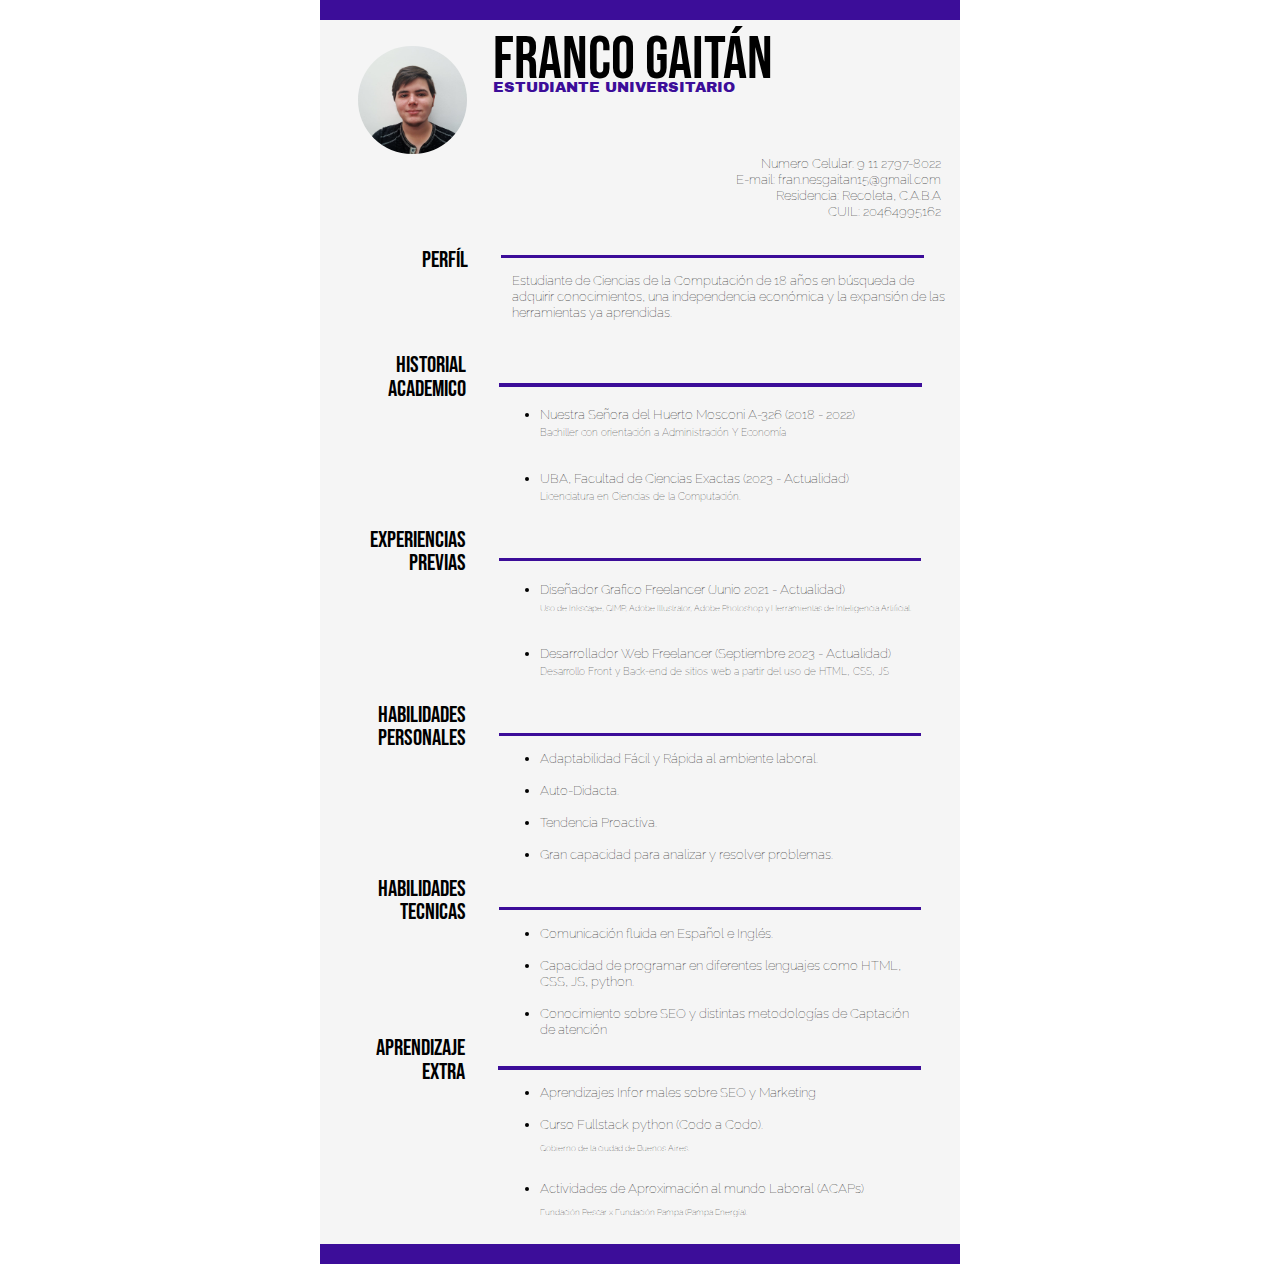
<file: CV_int/index.html>
<!DOCTYPE html>
<html lang="es-ar">
<head>
    <meta charset="UTF-8">
    <meta http-equiv="X-UA-Compatible" content="IE=edge">
    <meta name="viewport" content="width=device-width, initial-scale=1.0">
    <title>C. Vitae</title>
    <link rel="stylesheet" href="assets/index.css">
    <link rel="icon" type="image/x-icon" href="assets/images/icon.ico">
</head>
<body>
    
<div>




<div id="cv">
    <div class="stripe1"></div>


<!-- Photo, Name, Job, Contact. FIRST BLOCK -->
    <div id="block-st">  

    <div>

        <img src="assets/images/a5.png" alt="profile_pic">

        <h1>FRANCO GAITÁN</h1>
        <h2>ESTUDIANTE UNIVERSITARIO</h2>

         <p style="margin: 0 1.5vw 0 0;">Numero Celular:    9 11 2797-8022<br>E-mail:  fran.nesgaitan15@gmail.com<br>Residencia: Recoleta, C.A.B.A<br>CUIL: 20464995162 </p>

    </div>


    <div>
        <img src="assets/images/FyG 2-01.png" alt="FG logo">

        <a href="https://www.instagram.com/frangaita.n/" target="_blank">frangaita.n</a> <img src="assets/images/instagram(1).png" alt="instagram">

        <a href="https://github.com/frangaitann" target="_blank">frangaitann</a> <img src="assets/images/25231.png" alt="github">

        <a onClick="javascript:window.open('mailto:mail@domain.com', 'mail');event.preventDefault()" href="mailto:fran.nesgaitan15@gmail.com?subject=Name | Group/Organizatión | Subject" target="blank">fran.nesgaitan15@gmail.com</a> <img src="assets/images/gmail(1).png" alt="E-mail">

    </div>

    </div>

<!-- END OF FIRST BLOCK -->


    <div class="separator1"></div>


<!-- Experience, Profile, etc. SECOND BLOCK -->


    <div>

    <!-- Profile (first sub-block) -->
        <div>
            <h3 style="padding: 0 0 0 5.2%;">PERFÍL</h3>
            <div class="stripe2"></div>

            
                <p>Estudiante de Ciencias de la Computación de 18 años en búsqueda de adquirir conocimientos, una independencia económica y la expansión de las herramientas ya aprendidas.</p>
            


        </div>


        <!-- Academy (Second sub-block) -->
        <div>
            <h3 style="margin: 50px 0 0 10.69%">HISTORIAL <br>ACADEMICO</h3>
            <div class="stripe2"></div>

            
                <ul>
                    <li style="line-height: 2;">Nuestra Señora del Huerto Mosconi A-326 (2018 - 2022)</li>

                    <p style="line-height: 0; font-size:3rem;">Bachiller con orientación a Administración Y Economía</p>


                    <li style="line-height: 2;">UBA, Facultad de Ciencias Exactas (2023 - Actualidad)</li>

                    <p style="line-height: 0; font-size:3rem;">Licenciatura en Ciencias de la Computación.</p>
                </ul>
            

        </div>


        <!-- Experience (Third sub-block) -->
        <div>
            <h3 style="margin: 0 0 0 7.77%">EXPERIENCIAS <br> PREVIAS</h3>
            <div class="stripe2"></div>


            <ul>
                <li style="line-height: 2;">Diseñador Grafico Freelancer (Junio 2021 - Actualidad)</li>

                <p style="line-height: 0; font-size:2.5rem;">Uso de Inkscape, GIMP, Adobe Illustrator, Adobe Photoshop y Herramientas de Inteligencia Artificial.</p>


                <li style="line-height: 2;">Desarrollador Web Freelancer (Septiembre 2023 - Actualidad)</li>

                <p style="line-height: 0; font-size:3rem;">     Desarrollo Front y Back-end de sitios web a partir del uso de HTML, CSS, JS</p>
            </ul>

        </div>


        <!-- Personal Skills (Fourth sub-block) -->
        <div>
            <h3 style="margin: 0 0 0 9.05%;">HABILIDADES <br> PERSONALES</h3>
            <div class="stripe2"></div>

            <ul>
                <li>Adaptabilidad Fácil y Rápida al ambiente laboral.</li>
                <li>Auto-Didacta.</li>
                <li>Tendencia Proactiva.</li>
                <li>Gran capacidad para analizar y resolver problemas.</li>

            </ul>

        </div>


        <!-- Technical Skills (Fifth sub-block) -->
        <div>
            <h3  style="margin: 0 0 0 9.05%;">HABILIDADES <br> TECNICAS</h3>
            <div class="stripe2"></div>

            <ul>
                <li>Comunicación fluida en Español e Inglés.</li>

                <li>Capacidad de programar en diferentes lenguajes como HTML, <br> CSS, JS, python.</li>

                <li style="margin-top:1.3vw">Conocimiento sobre SEO y distintas metodologías de Captación <br>de atención</li>

            </ul>
            
        </div>


        <!-- Extra Learning (Sixth and last sub-block) -->
        <div>
            <h3  style="margin: 0 0 0 8.8%;">APRENDIZAJE <br> EXTRA</h3>
            <div class="stripe2"></div>

            <ul>
                <li> Aprendizajes Infor
                males sobre SEO y Marketing</li>

                <li>Curso Fullstack python (Codo a Codo).</li>

                <p style="line-height: 0; font-size:2.5rem;">Gobierno de la ciudad de Buenos Aires.</p>

                <li>Actividades de Aproximación al mundo Laboral (ACAPs)</li>

                <p style="line-height: 0; font-size:2.5rem;">Fundación Pescar x Fundación Pampa (Pampa Energía).</p>

            </ul>

        </div>

        <div class="stripe1"></div>
    </div>


</body>
</html>
</file>
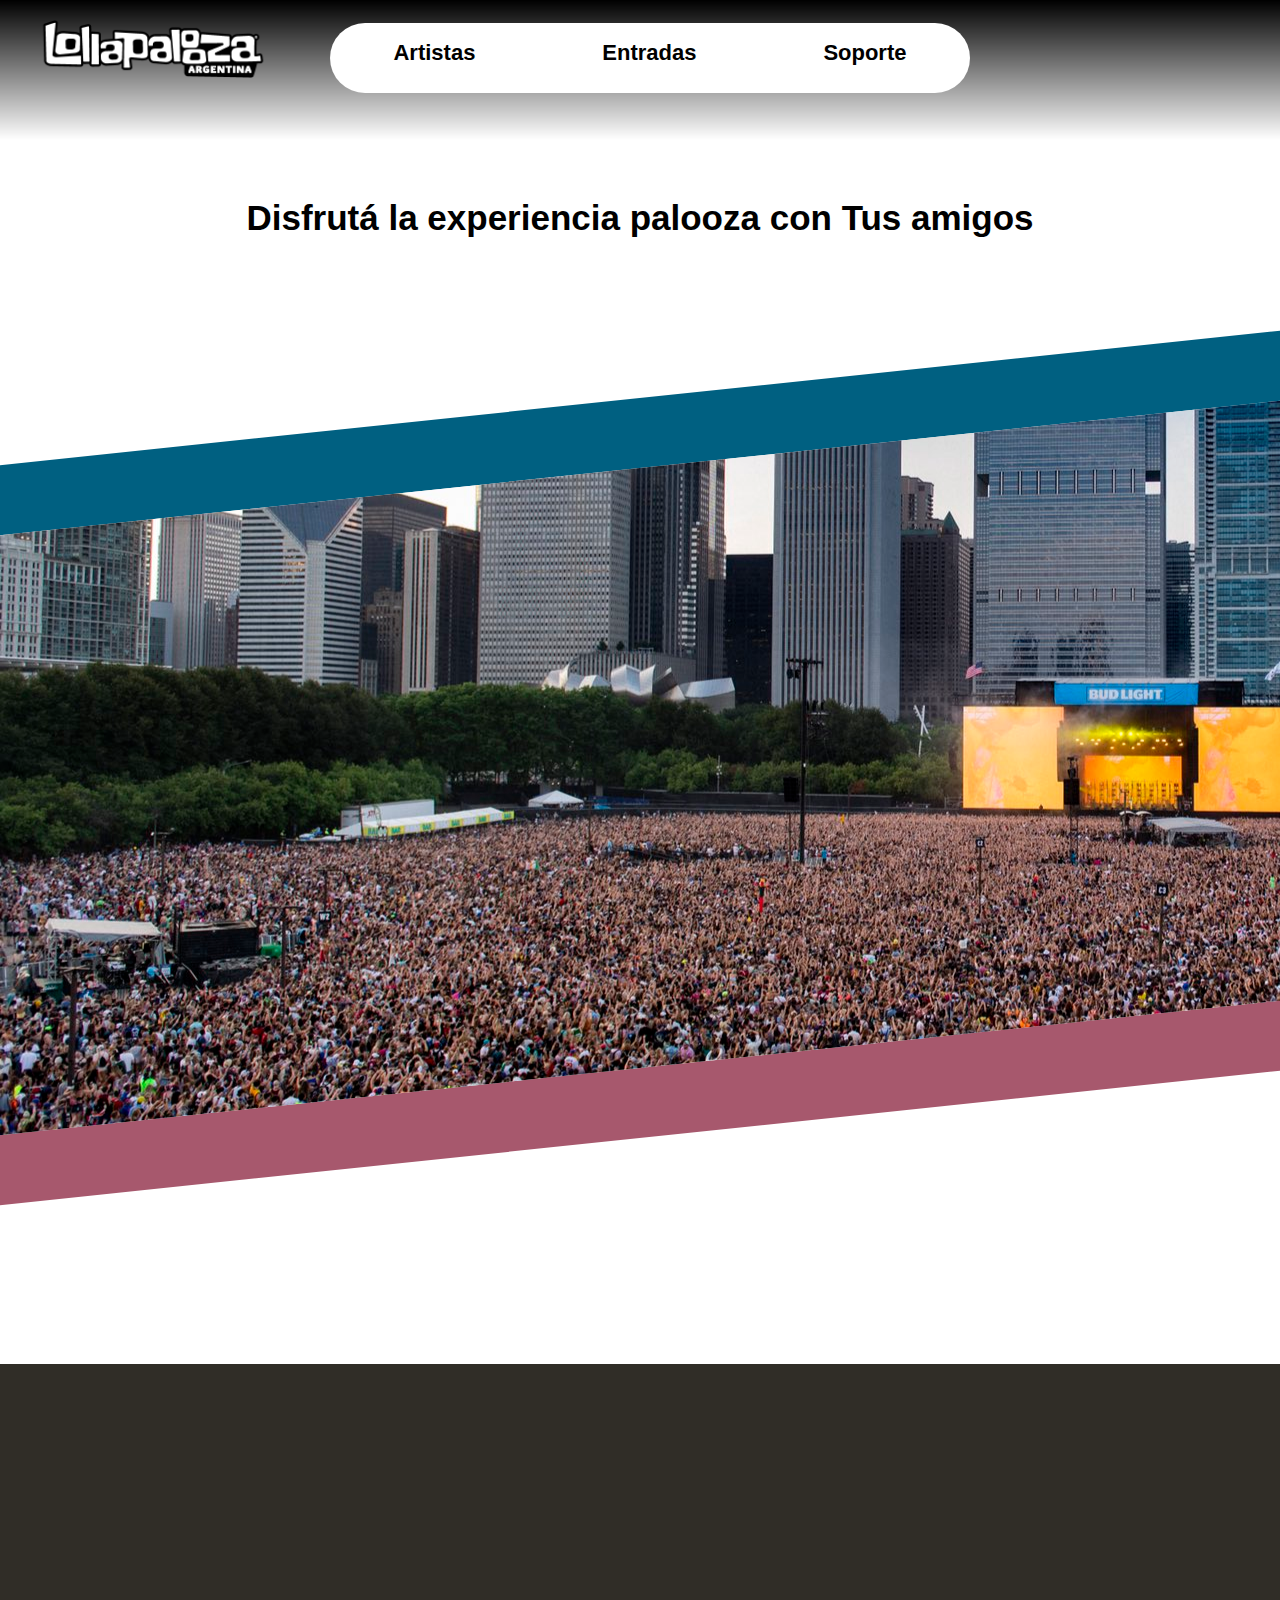
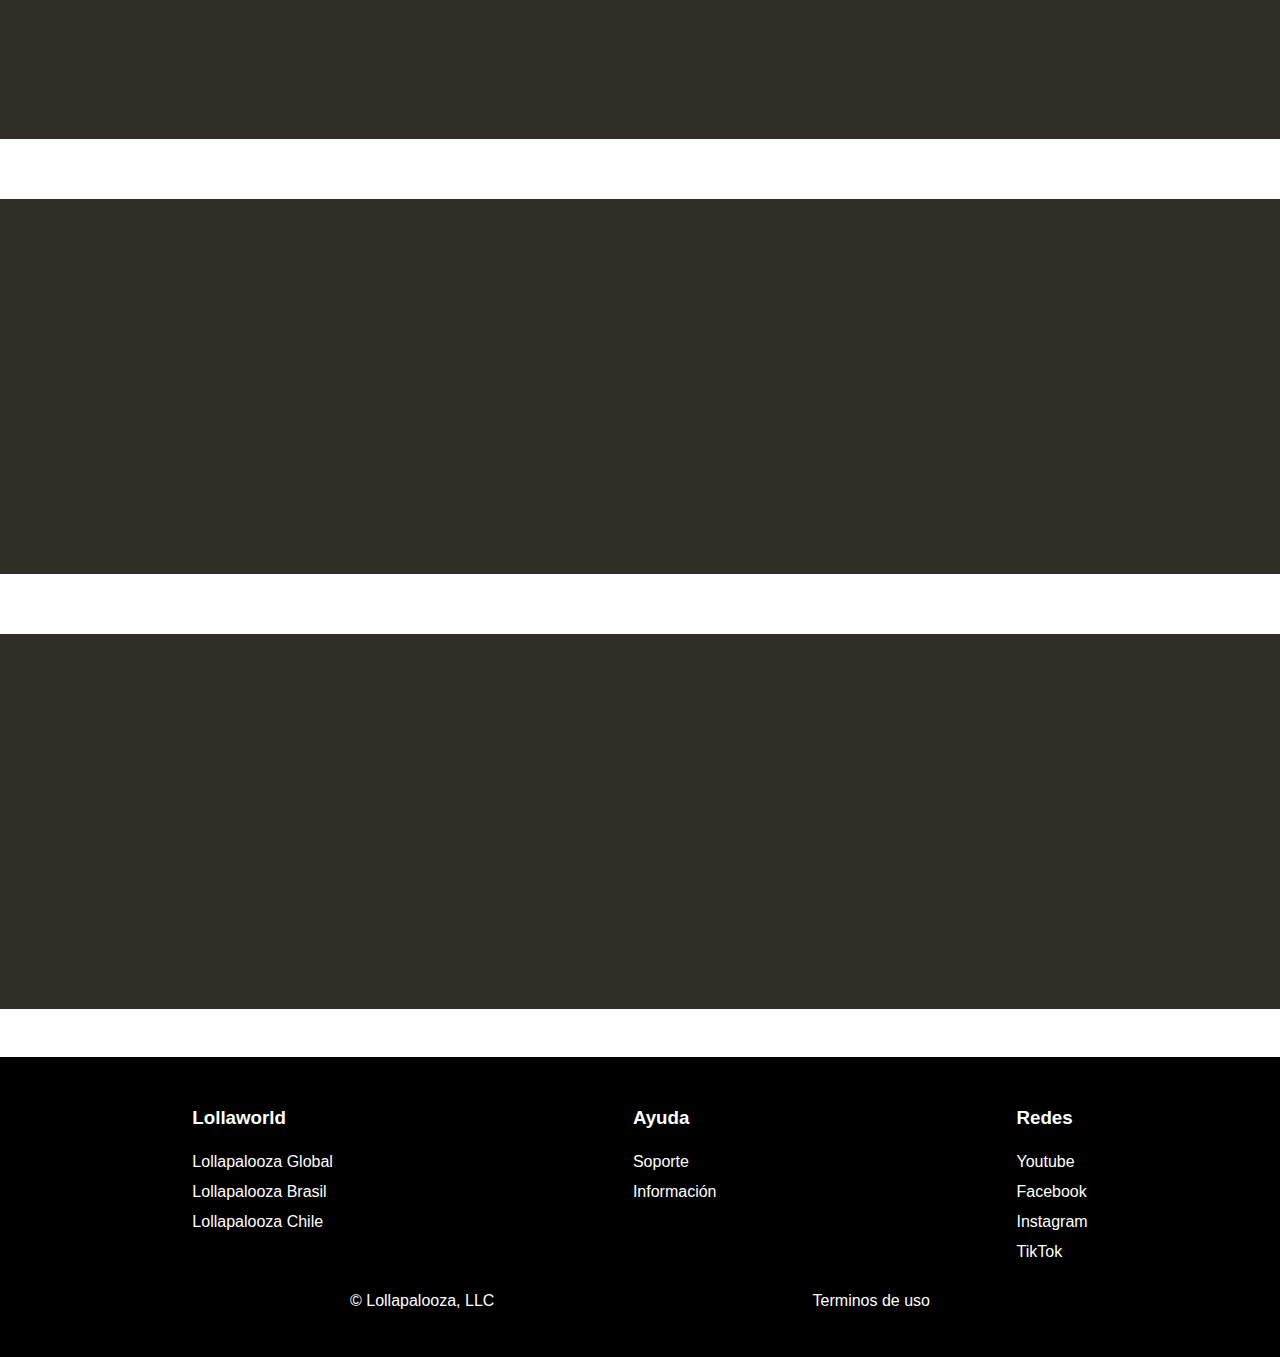
<file: Lollapalooza Redesign/index.html>
<!DOCTYPE html>
<html lang="es">
<head>
    <meta charset="UTF-8">
    <meta http-equiv="X-UA-Compatible" content="IE=edge">
    <meta name="viewport" content="width=device-width, initial-scale=1.0">
    <title>Lollapalooza Argentina</title>
    <link rel="stylesheet" href="assets/styles.css">
    <link rel="icon" type="image/x-icon" href="assets/favicon.ico">
</head>
<body>
    
<header>
    <img src="images/lollap.png" alt="lollapalooza logo"id="logo_img">
    <div id="header_block">
        
        <!-- Sandwich Menú para mobile -->

        <div class="sandwich" onclick="toggleMenu()">
            <div class="line"></div>
            <div class="line"></div>
            <div class="line"></div>
        </div>
    
        <nav id="mobile">
            <ul>
                <a href="#">Inicio</a>
                <a href="http://instagram.com/lollapaloozaar" target="_blank">Instagram</a>
                <a href="https://linktr.ee/tpogit" target="_blank">Githubs</a>
            </ul>
        </nav>
    
    
        <script>
            function toggleMenu() {
                var menu = document.getElementById("mobile");
                menu.classList.toggle("active");
            
            var sandwich = document.querySelector(".sandwich");
            var ul = document.querySelector("#mobile ul");

            if (menu.classList.contains("active")) {
                sandwich.style.marginLeft = "70%";
            } else {
                sandwich.style.marginLeft = "74%";
        }
    }
            
        </script>
        
        <div id="header_text">
            <ul>
                <a href="#" target="_blank">Artistas</a>
                <a href="assets/prices.html">Entradas</a>
                <a href="#" target="_blank">Soporte</a></ul>
            </div>
            

</div>

</header>



<main>

    <!-- Se usa H1 por SEO -->
    
    <br>
    <h1>Disfrutá la experiencia palooza con <span id="changes">Tus amigos</span></h1>


    <script>
        const changingSpan = document.getElementById("changes");
        const texts = ["Chano", "Billie", "Wos", "Trueno", "Drake", "Dillom", "Aurora", "Skrillex", "Vos", "Tus amigos", "Red Bull", "La Bresh"];
        let currentIndex = 0;
    
        function changeText() {
            changingSpan.style.opacity = 0.5;
                setTimeout(() => {
                    changingSpan.style.opacity = 0.4;
                        setTimeout(() => {
                            changingSpan.style.opacity = 0.3;
                                setTimeout(() => {
                                    changingSpan.style.opacity = 0.2;
                                        setTimeout(() => {
                                            changingSpan.style.opacity = 0.1;
                                    }, 15);
                                    }, 15);
                                    }, 15);
                                    }, 15);
          
            setTimeout(() => {
          changingSpan.textContent = texts[currentIndex];
          currentIndex = (currentIndex + 1) % texts.length;
          changingSpan.style.opacity = 1
            }, 100);
        }

        setInterval(changeText, 3500);
      </script>



    <div class="diagonal">
        <div class="diag_content"><img src="images/crowd.jpg" alt="lollapalooza 2023 crowd"></div>
    </div>

    <br>
    <br>

    <div id="mobile-blocks">
        <div><h2><a href="#">Artistas</a></h2></div>
        <div><h2><a href="assets/prices.html">Entradas</a></h2></div>
        <div><h2><a href="#" target="_blank">Soporte</a></h2></div>


    </div>

    <div class="flex-container">

        <div class="blocks">

            <iframe width="588" height="330" src="https://www.youtube.com/embed/XLq-UrLbARA" title="Día 1 | Lollapalooza Argentina 2023" frameborder="0" allow="accelerometer; autoplay; clipboard-write; encrypted-media; gyroscope; picture-in-picture; web-share" allowfullscreen></iframe>

            <h2 style="color: rgb(255, 255, 255); font-size: 410px">Día 1</h2>
        </div>

        <div class="blocks">
            <h2 style="color: rgb(255, 255, 255); font-size: 410px">Día 2</h2>

            <iframe width="588" height="330" src="https://www.youtube.com/embed/i-8iTmZjlnU" title="Día 2 | Lollapalooza Argentina 2023" frameborder="0" allow="accelerometer; autoplay; clipboard-write; encrypted-media; gyroscope; picture-in-picture; web-share" allowfullscreen></iframe>
        </div>

        <div class="blocks">

            <iframe width="588" height="330" src="https://www.youtube.com/embed/iJFzSrPnLxk" title="Día 3 | Lollapalooza Argentina 2023" frameborder="0" allow="accelerometer; autoplay; clipboard-write; encrypted-media; gyroscope; picture-in-picture; web-share" allowfullscreen></iframe>

            <h2 style="color: rgb(255, 255, 255); font-size: 410px">Día 3</h2>
        </div>
    </div>

    <br>


</main>


<footer>

    <div class="flex-container">
    <div>
    <h3>Lollaworld</h3>

    <br>

    <ul class="flex-container">
        <a href="https://global.lollapalooza.com/" target="_blank">Lollapalooza Global</a>
        <a href="https://www.lollapaloozabr.com/" target="_blank">Lollapalooza Brasil</a>
        <a href="https://www.lollapaloozacl.com/" target="_blank">Lollapalooza Chile</a>
    </ul>
    </div>

    <div>
        <h3>Ayuda</h3>

        <br>

        <ul class="flex-container">
            <a href="#" target="_blank">Soporte</a>
            <a href="#" target="_blank">Información</a>
        </ul>
    </div>

    <div>
        <h3>Redes</h3>
        
        <br>

        <ul class="flex-container" id="third-flex">
            <a href="http://youtube.com/lollapaloozaar" target="_blank">Youtube</a>
            <a href="http://www.facebook.com/lollapaloozaar" target="_blank">Facebook</a>
            <a href="http://instagram.com/lollapaloozaar" target="_blank">Instagram</a>
            <a href="https://www.tiktok.com/@lollapaloozaar?_t=8ZZYkNJrMxx&_r=1" target="_blank">TikTok</a>
        </ul>
    </div>
    </div>

    <div id="underfoot">
        <div>
            <p>© Lollapalooza, LLC</p>
        </div>
        <div>
            <a href="https://help.livenation.com/hc/en-us/articles/10468828916113-Terms-of-Use" style="color: white;" target="_blank">Terminos de uso</a>
        </div>
    </div>

</footer>

</body>
</html>
</file>
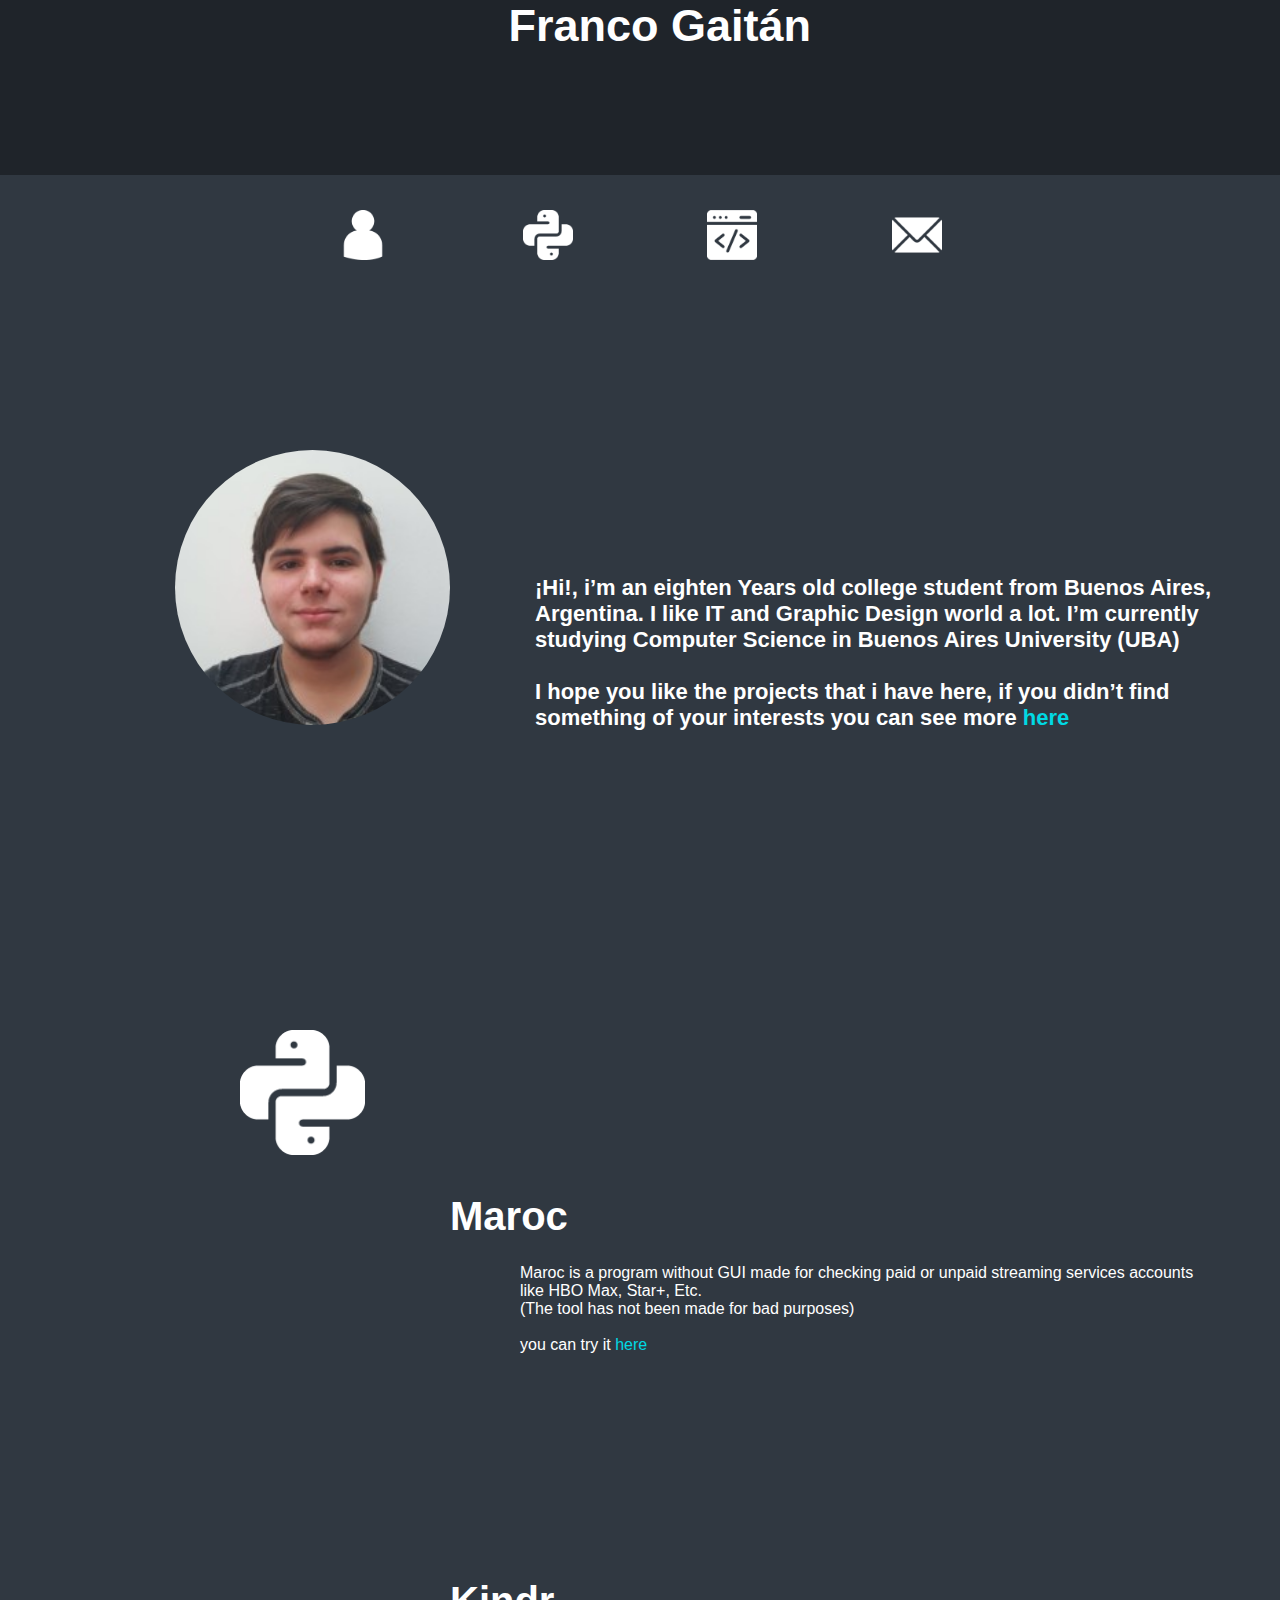
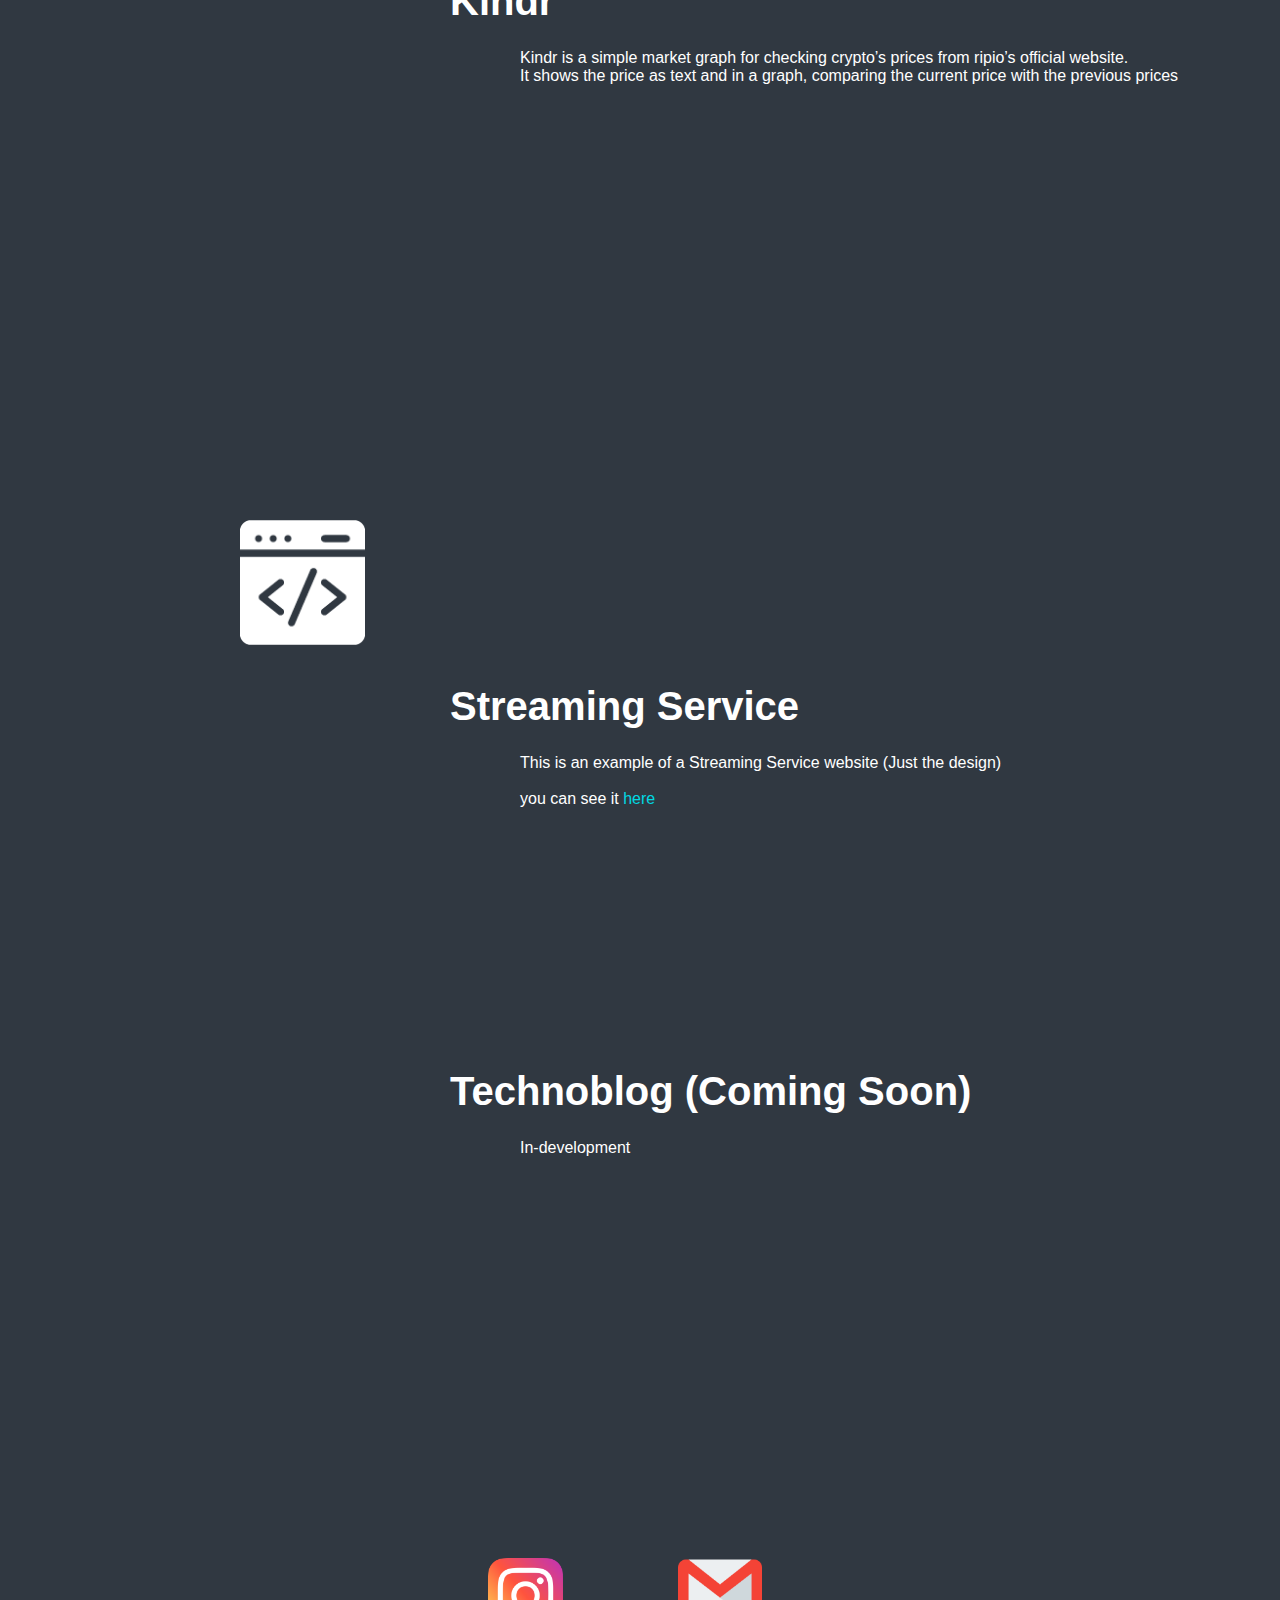
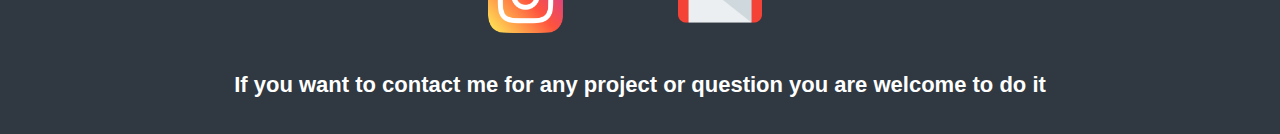
<file: Portfolio/index.html>
<!DOCTYPE html>
<html lang="en">
<head>
    <meta charset="UTF-8">
    <meta http-equiv="X-UA-Compatible" content="IE=edge">
    <meta name="viewport" content="width=device-width, initial-scale=1.0">
    <title>Franco Gaitán</title>
    <link rel="icon" type="image/x-icon" href="images/icon.ico">
    <link rel="stylesheet" href="styles.css">
</head>
<body>
    <!-- Portfolio Page  -->

<header>
    <img src="images/FyG 2.png" alt="Franco Gaitán isotipo" id="logo">
    <h1>Franco Gaitán</h1>
    <a href="easter.html"><p id="easter">easter</p></a>
</header>

<div id="nav-container">
    <nav>
        <a href="#propic" class="nav-option"><img src="images/user-white.png" alt="my profile" class="nav-img"></a>
        <a href="#pythonimg" class="nav-option"><img src="images/python2.png" alt="python projects" class="nav-img"></a>
        <a href="#webimg" class="nav-option"><img src="images/web-development2.png" alt="web projects" class="nav-img"></a>
        <a href="#contact-container" class="nav-option"><img src="images/email2.png" alt="contact link" class="nav-img"></a>
    </nav>
</div>

<main>
    <div id="pro-container"><img src="images/1667663080024.jpg" alt="profile picture" id="propic"><p id="protext">¡Hi!, i’m an eighten Years old college student from Buenos Aires, Argentina. I like IT and Graphic Design world a lot. I’m currently studying Computer Science in Buenos Aires University (UBA)
    <br><br>
    I hope you like the projects that i have here, if you didn’t find something of your interests you can see more <a href="https://github.com/frangaitann" target="_blank">here</a>
    </p></div>

    <!-- <div style="text-align: center; color: white; margin-top: 50px; font-size: 50px; font-weight:bold;"> -->
        <!-- WORK IN PROGRESS -->
    <!-- </div> -->

    <div class="block">
    </div>

    <div style="display: inline-block;" id="pyth-container">
        <img src="images/python2.png" alt="python logo" class="img" id="pythonimg"> <h3 class="work-h3">
            Maroc
        </h3>

        <p class="work-p">Maroc is a program without GUI made for checking paid or unpaid streaming services accounts like HBO Max, Star+, Etc. <br>
            (The tool has not been made for bad purposes)<br><br>
            you can try it <a href="https://github.com/frangaitann/maroc-account-checker-windows" target="_blank">here</a>

            <div class="block">
            </div>

            <h3 class="work-h3" style="margin-left: 450px; color:white; font-size:40px; margin-top: 35px;">
                Kindr
            </h3>
    
            <p class="work-p">Kindr is a simple market graph for checking crypto’s prices from ripio’s official website.<br> It shows the price as text and in a graph, comparing the current price with the previous prices</p><br><br>
                <!-- you can try it <a href="#">here</a> -->

        </p>

    </div>

    <div id="work-container">

        <div class="block">
        </div><div class="block">
        </div>

        <img src="images/web-development2.png" alt="web logo" class="img" id="webimg">  <h3 class="work-h3">
            Streaming Service
        </h3>

        <p class="work-p">This is an example of a Streaming Service website (Just the design)<br><br>
            you can see it <a href="https://streaming-media.netlify.app/" target="_blank">here</a>

            <div class="block">
            </div>

            <h3 class="work-h3">
                Technoblog (Coming Soon)
            </h3>
    
            <p class="work-p">In-development

        </p>

        <div>
            <div class="block">
            </div><div class="block">
            </div>

            <div id="contact-container">
                <a href="https://www.instagram.com/frangaita.n/" target="_blank"> <img src="images/instagram(1).png" alt="instagram logo" class="contact-img"></a>
                <a href="mailto:fran.nesgaitan15@gmail.com?subject=Your%20subject%20here&body=Your%20message%20here" target="_blank"><img src="images/gmail(1).png" alt="gmail logo" class="contact-img" style="width: 84px;"></a>
               </div>

            <h5 style="text-align: center; color:white; margin-top:35px; font-size: 22px;">If you want to contact me for any project or question you are welcome to do it</h5>
            <br><br>
        </div>

    </div>
</main>

<footer>
    
</footer>


    
</body>
</html>
</file>
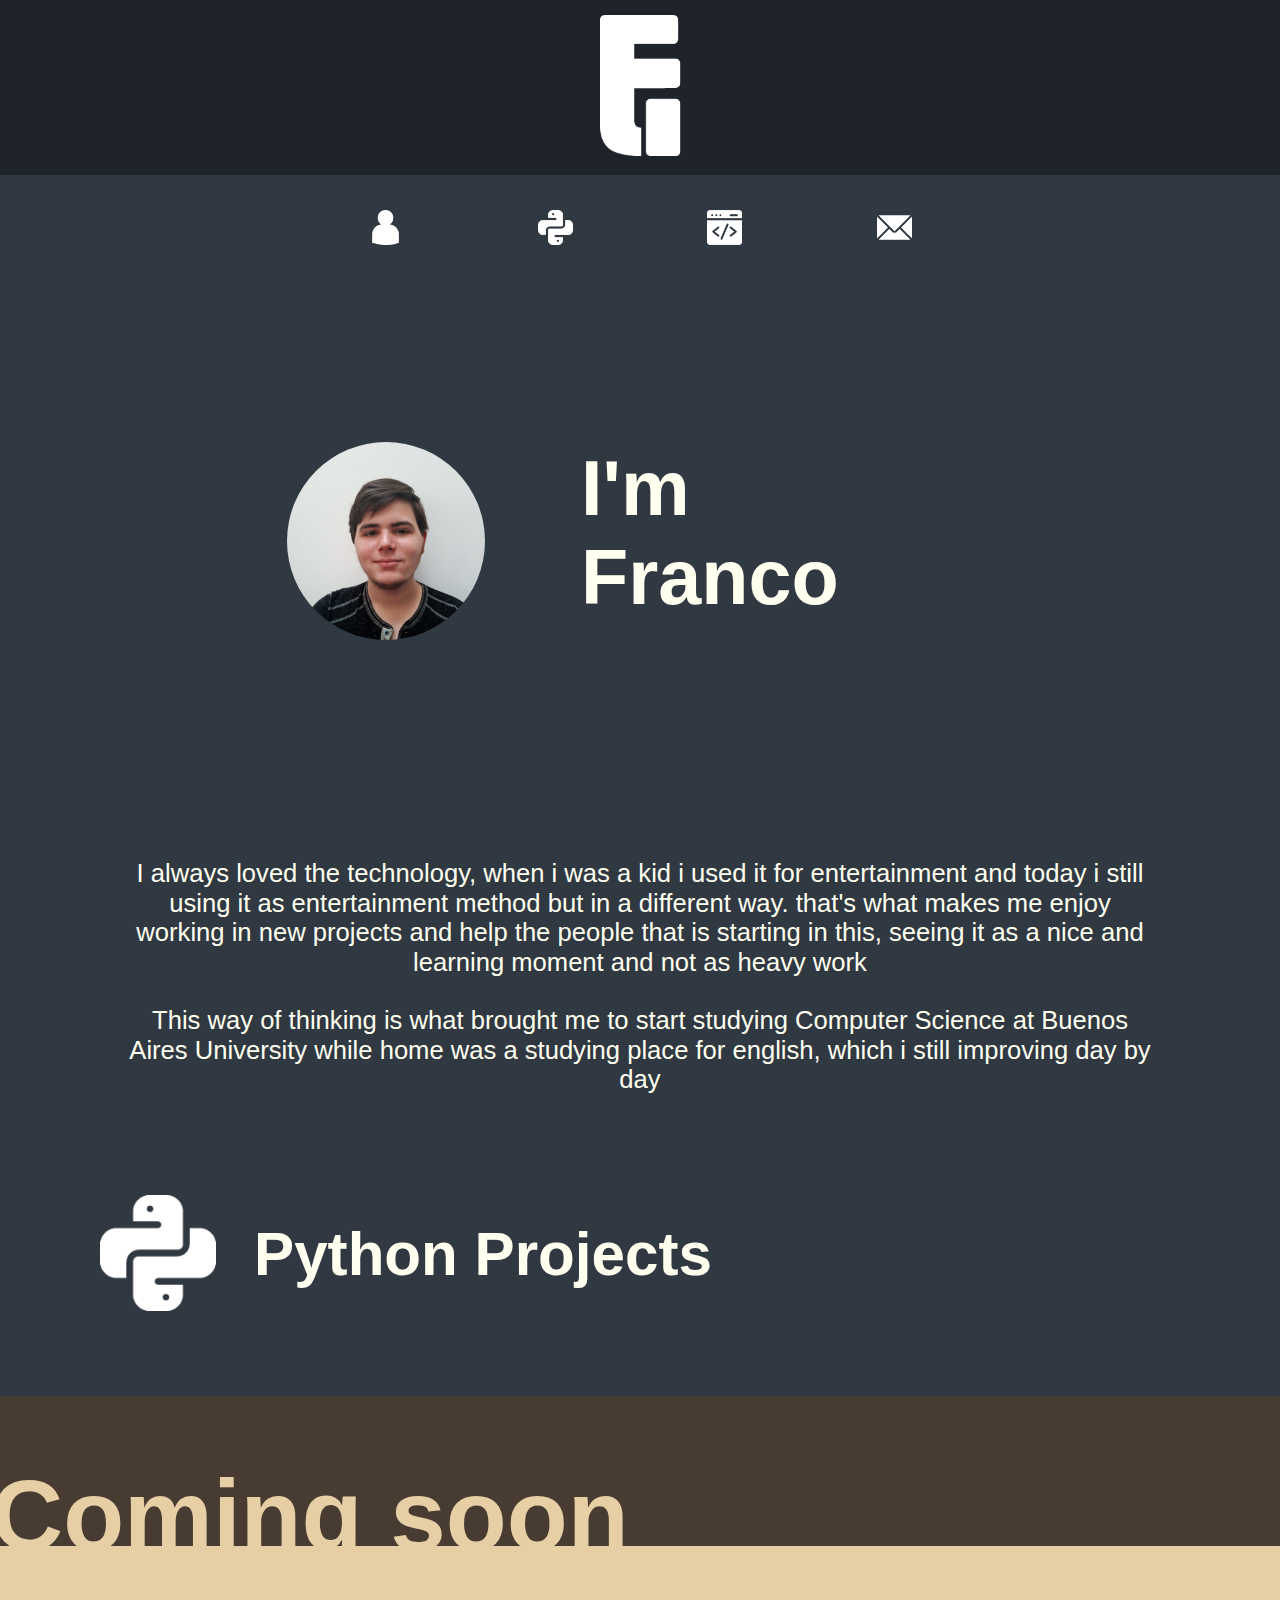
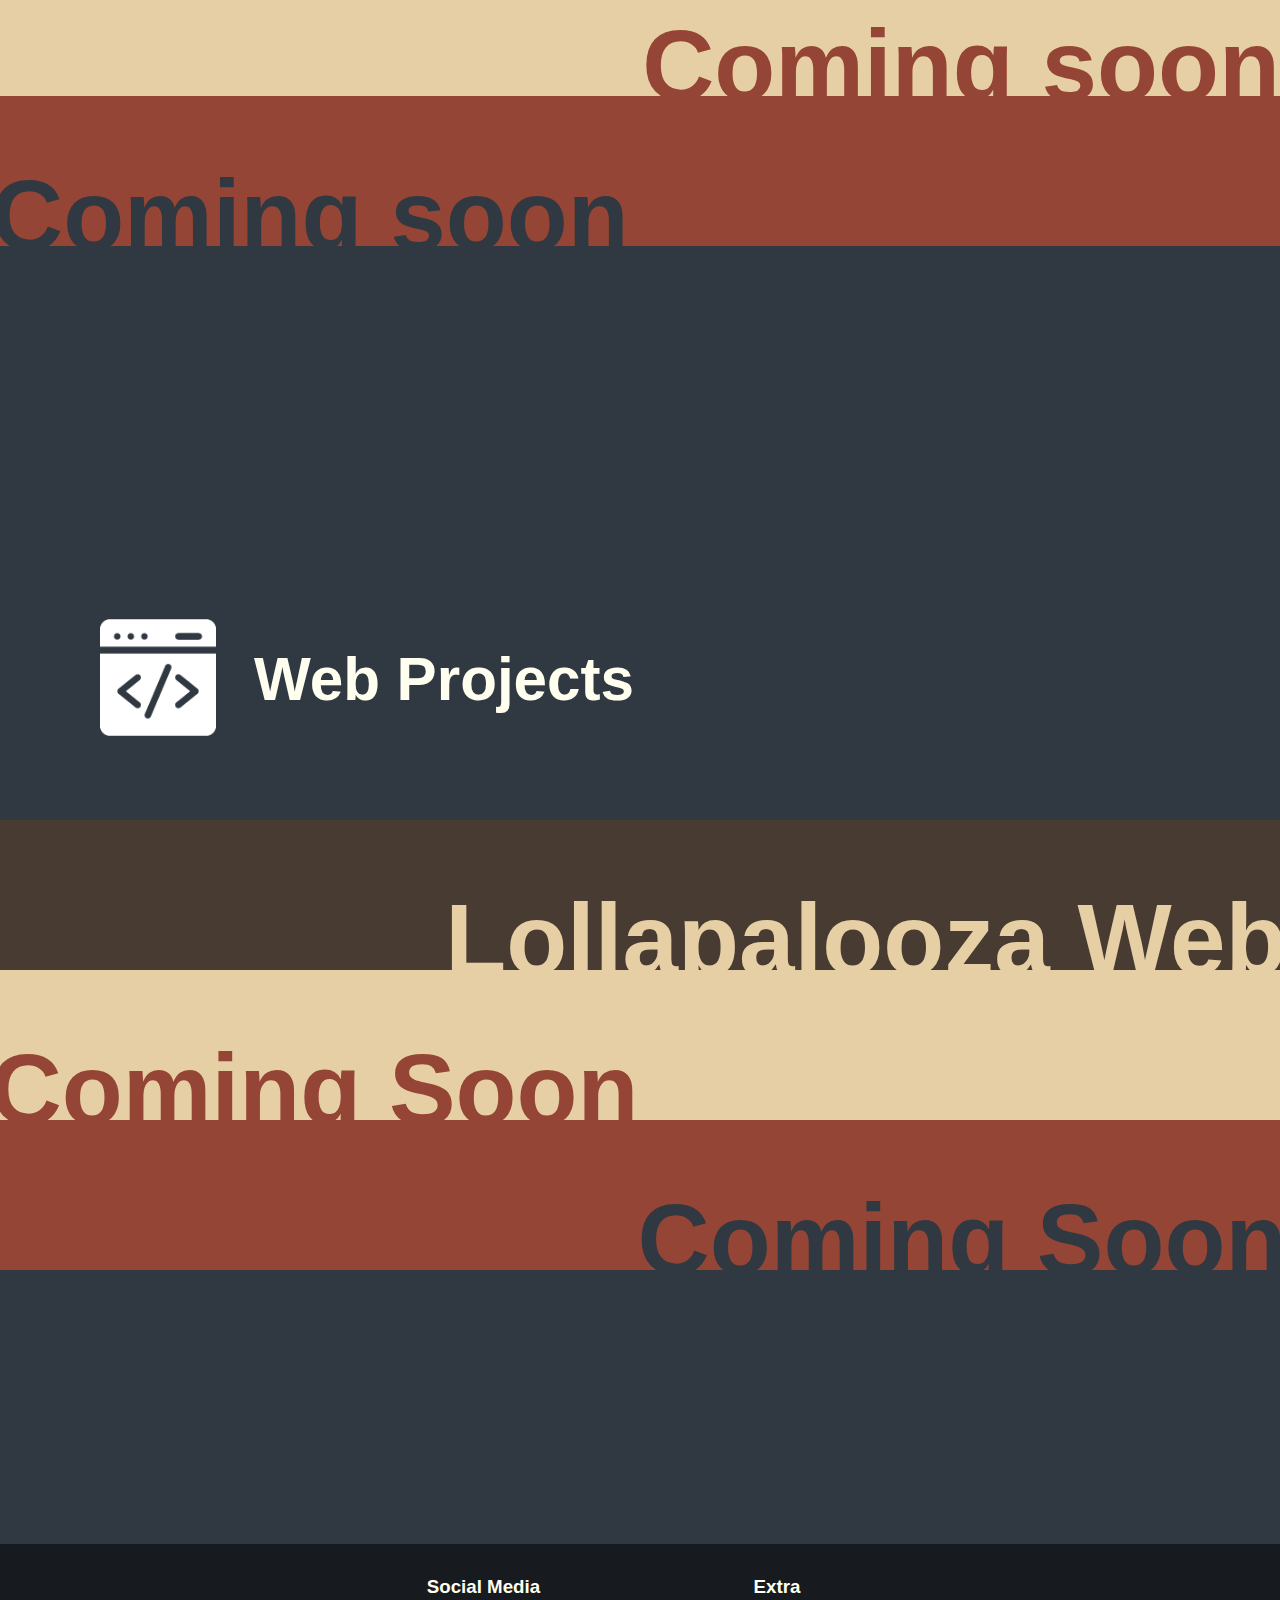
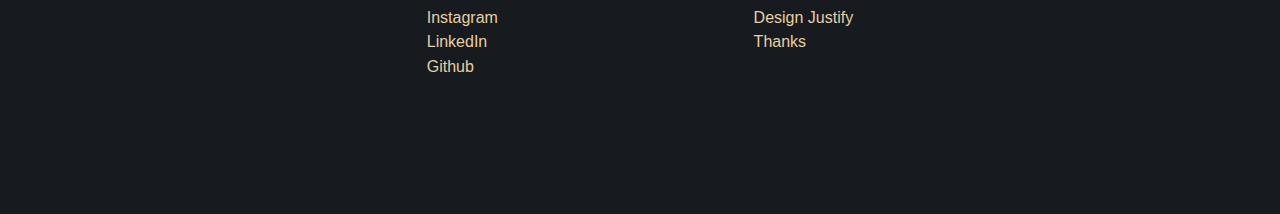
<file: Portfolio2.0/index.html>
<!DOCTYPE html>
<html lang="en">
<head>
    <meta charset="UTF-8">
    <meta http-equiv="X-UA-Compatible" content="IE=edge">
    <meta name="viewport" content="width=device-width, initial-scale=1.0">
    <link rel="stylesheet" href="styles.css">
    <link rel="icon" type="image/x-icon" href="images/icon.ico">
    <title>Franco Gaitan</title>
</head>
<body>

    <!-- HEADER -->
    
    <header>

        <img src="images/FyG 2.png" alt="Franco Gaitán isotipo" id="logo">
        <!-- <h1>Franco Gaitan</h1> -->

    </header>
    

    <!-- NAVBAR -->

    <nav>
        <nav>
            <a href="#img-cont" class="nav-option"><img src="images/user-white.png" alt="my profile" class="nav-img"></a>
            <a href="#pyth-cont" class="nav-option"><img src="images/python2.png" alt="python projects" class="nav-img"></a>
            <a href="#web-cont" class="nav-option"><img src="images/web-development2.png" alt="web projects" class="nav-img"></a>
            <a onClick="javascript:window.open('mailto:mail@domain.com', 'mail');event.preventDefault()" href="mailto:fran.nesgaitan15@gmail.com?subject=Name | Group/Organizatión | Subject" target="blank" class="nav-option"><img src="images/email2.png" alt="contact link" class="nav-img"></a>
        </nav>
    </nav>


    <!-- MAIN -->

    <main>

        <div id="img-cont">
        <img src="images/a5.png" alt="profile_pic" id="propic">
        </div>

        <div style="height: 310px;">
        <h2>I'm<br>Franco</h2>

        <h2> <br>Web Developer</h2>
        </div>

        <!-- borrador -->
        <div class="separator_2"></div>

        <div id="resume-cont">
            <div>
                <p>I always loved the technology, when i was a kid i used it for entertainment and today i still using it as entertainment method but in a different way. that's what makes me enjoy working in new projects and help the people that is starting in this, seeing it as a nice and learning moment and not as heavy work <br><br> This way of thinking is what brought me to start studying Computer Science at Buenos Aires University while home was a studying place for english, which i still improving day by day</p>
            </div>
        </div>

        <!-- <div class="separator"></div> -->


        <div id="pyth-cont">
            <img src="images/python2.png" alt="python-logo">
        </div>

        <h2>Python Projects</h2>


        <div class="separator_2"></div>

        <!-- blocks -->
        <section id="python-cont">
            <div class="col-block">
                <h3 class="block-titl">Coming soon</h3>

                <div>
                    <p class="transp" style="color: #e6cfa5;">Lorem ipsum, dolor sit amet consectetur adipisicing elit. Quia, illum dolorum. Quod illum sequi neque necessitatibus tenetur accusamus doloremque? Laudantium et veritatis magnam sed aliquam cum quam officiis sapiente adipisci.</p>
                </div>
            </div>



            <div id="mid-block2" class="col-block">
                <h3 class="block-titl">Coming soon</h3>

                <div>
                    <p class="transp" style="color: #954535;">Lorem ipsum dolor sit amet consectetur adipisicing elit. Quibusdam ratione ex, ad iusto magnam velit illum. Quis veritatis cupiditate rem porro nesciunt quo, odit amet in minima pariatur voluptatibus nemo.</p>
                </div>
            </div>



            <div class="col-block">
                <h3 class="block-titl">Coming soon</h3>

                <div>
                    <p class="transp" style="color:#303841;">Lorem ipsum, dolor sit amet consectetur adipisicing elit. Asperiores iure vero eum qui quasi perspiciatis harum commodi quod animi culpa? Illum modi dolorem quo labore id soluta, rem dolores totam.</p>
                </div>
            </div>
        </section>

        <div class="separator"></div>
        
        <div id="web-cont">
            <img src="images/web-development2.png" alt="web-projects">
        </div>

        <h2>Web Projects</h2>
        
        <div class="separator_2"></div>

        <!-- blocks -->
        <section id="web-cont">
            <div class="col-block">
                <h3 class="block-titl">Lollapalooza Web</h3>
                
                <div>
                <p class="transp" style="color: #e6cfa5;">Unnoficial Lollapalooza Argentina website made with the Lollapaloza branding. This was a project for a Web Development Course.</p>
                </div>
                
            </div>



            <div id="mid-block" class="col-block">
                <h3 class="block-titl">Coming Soon</h3>

                <div>
                <p class="transp" style="color: #954535;">Lorem ipsum dolor sit amet consectetur adipisicing elit. Velit eveniet dicta temporibus esse earum, voluptatum corrupti molestias mollitia eos natus consectetur harum magnam repellendus commodi architecto reiciendis modi quas ipsa.</p>
                </div>
            </div>



            <div class="col-block">
                <h3 class=block-titl>Coming Soon</h3>

                <div>
                <p class="transp" style="color:#303841;">Lorem ipsum dolor sit amet consectetur adipisicing elit. Sint tempora iste placeat voluptates sit dolores veritatis quos. Alias laudantium expedita quo neque ipsa repudiandae laboriosam facilis, iure rerum optio! Amet?</p>
                </div>
                
            </div>

        </section>

        <div class="separator"></div>

    </main>


    <!-- FOOTER -->

    <footer>
        <div id="foot-cont">
         <div>
            <h3>Social Media</h3>
            <ul>
                <li><a href="https://www.instagram.com/frangaita.n/" target="_blank">Instagram</a></li>
                <li><a href="https://www.linkedin.com/in/francogaitan/" target="_blank">LinkedIn</a></li>
                <li><a href="https://github.com/frangaitann" target="_blank">Github</a></li>
            </ul>

         </div>
            <div>
            <h3>Extra</h3>
            <ul>
                <li><a href="assets/justify.html">Design Justify</a></li>
                <li><a href="assets/easter.html">Thanks</a></li>
            </ul>
            </div>
        </div>
</body>
</html>
</file>
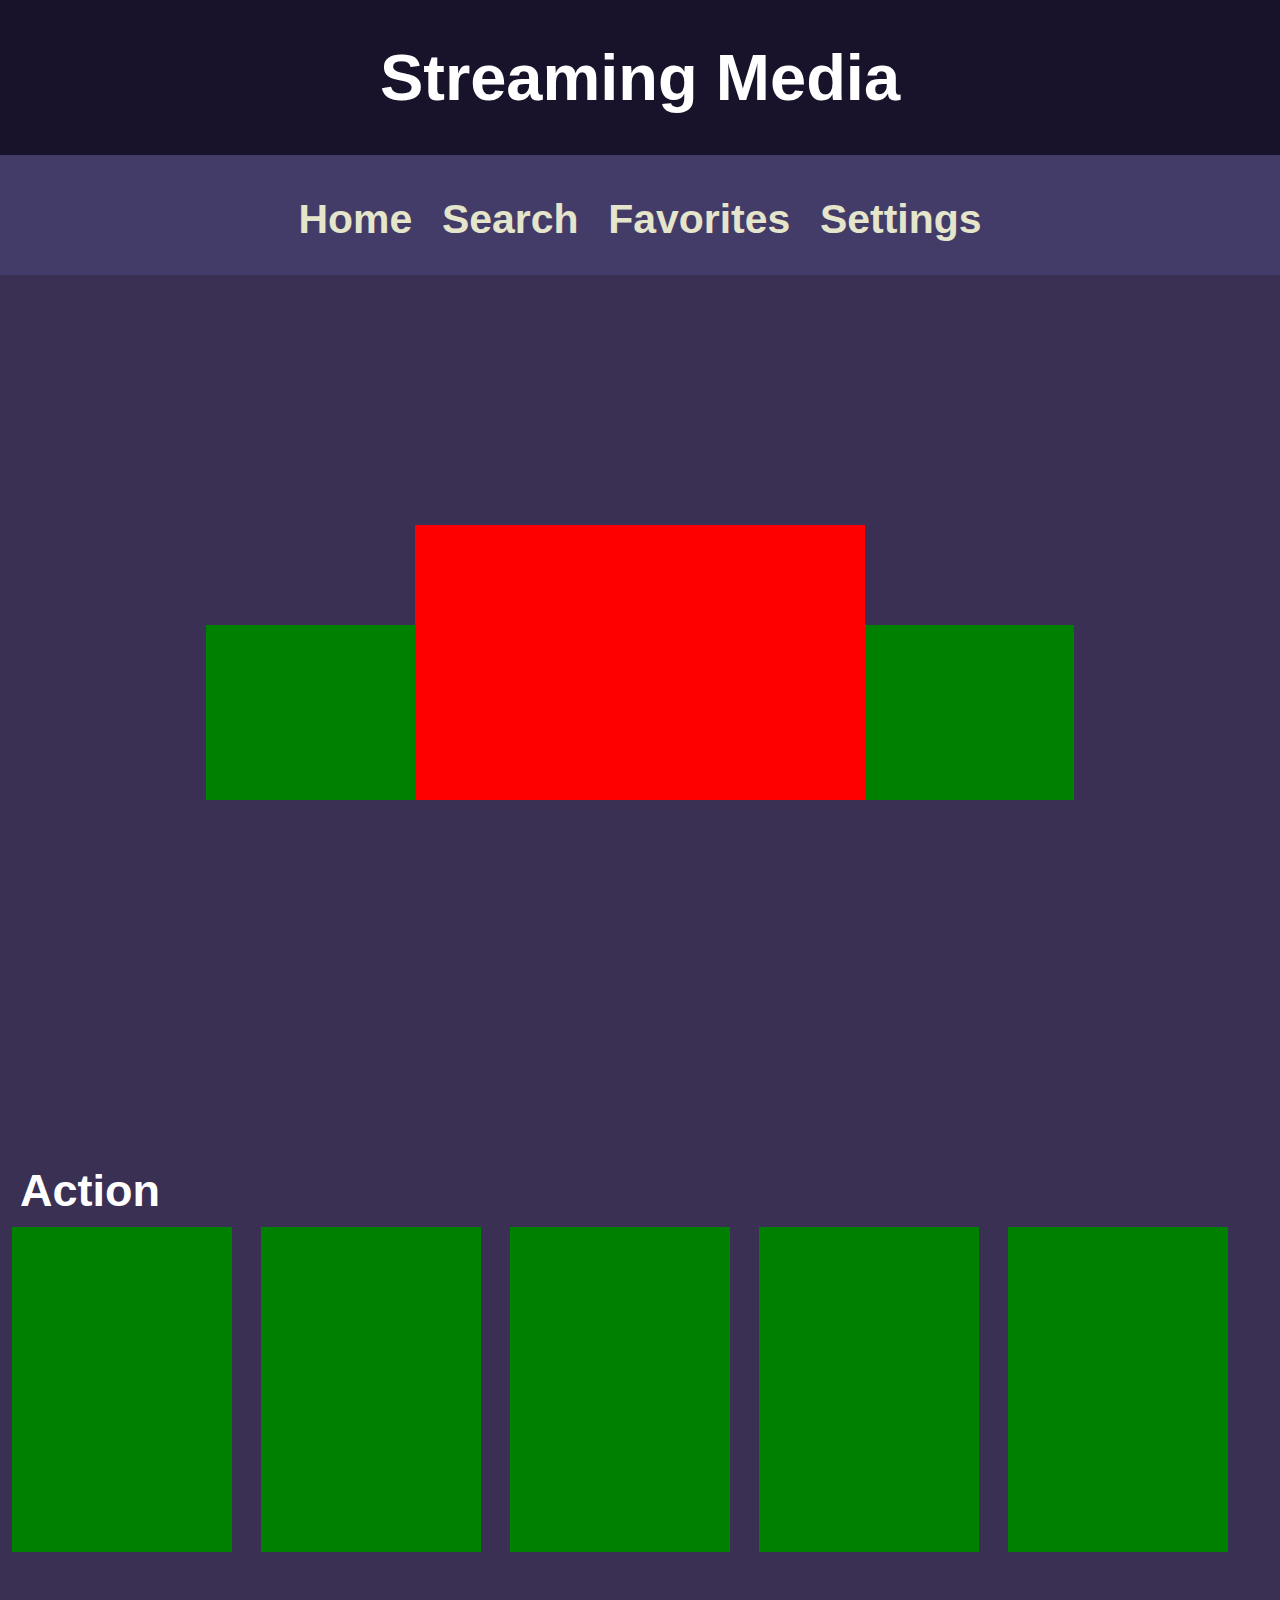
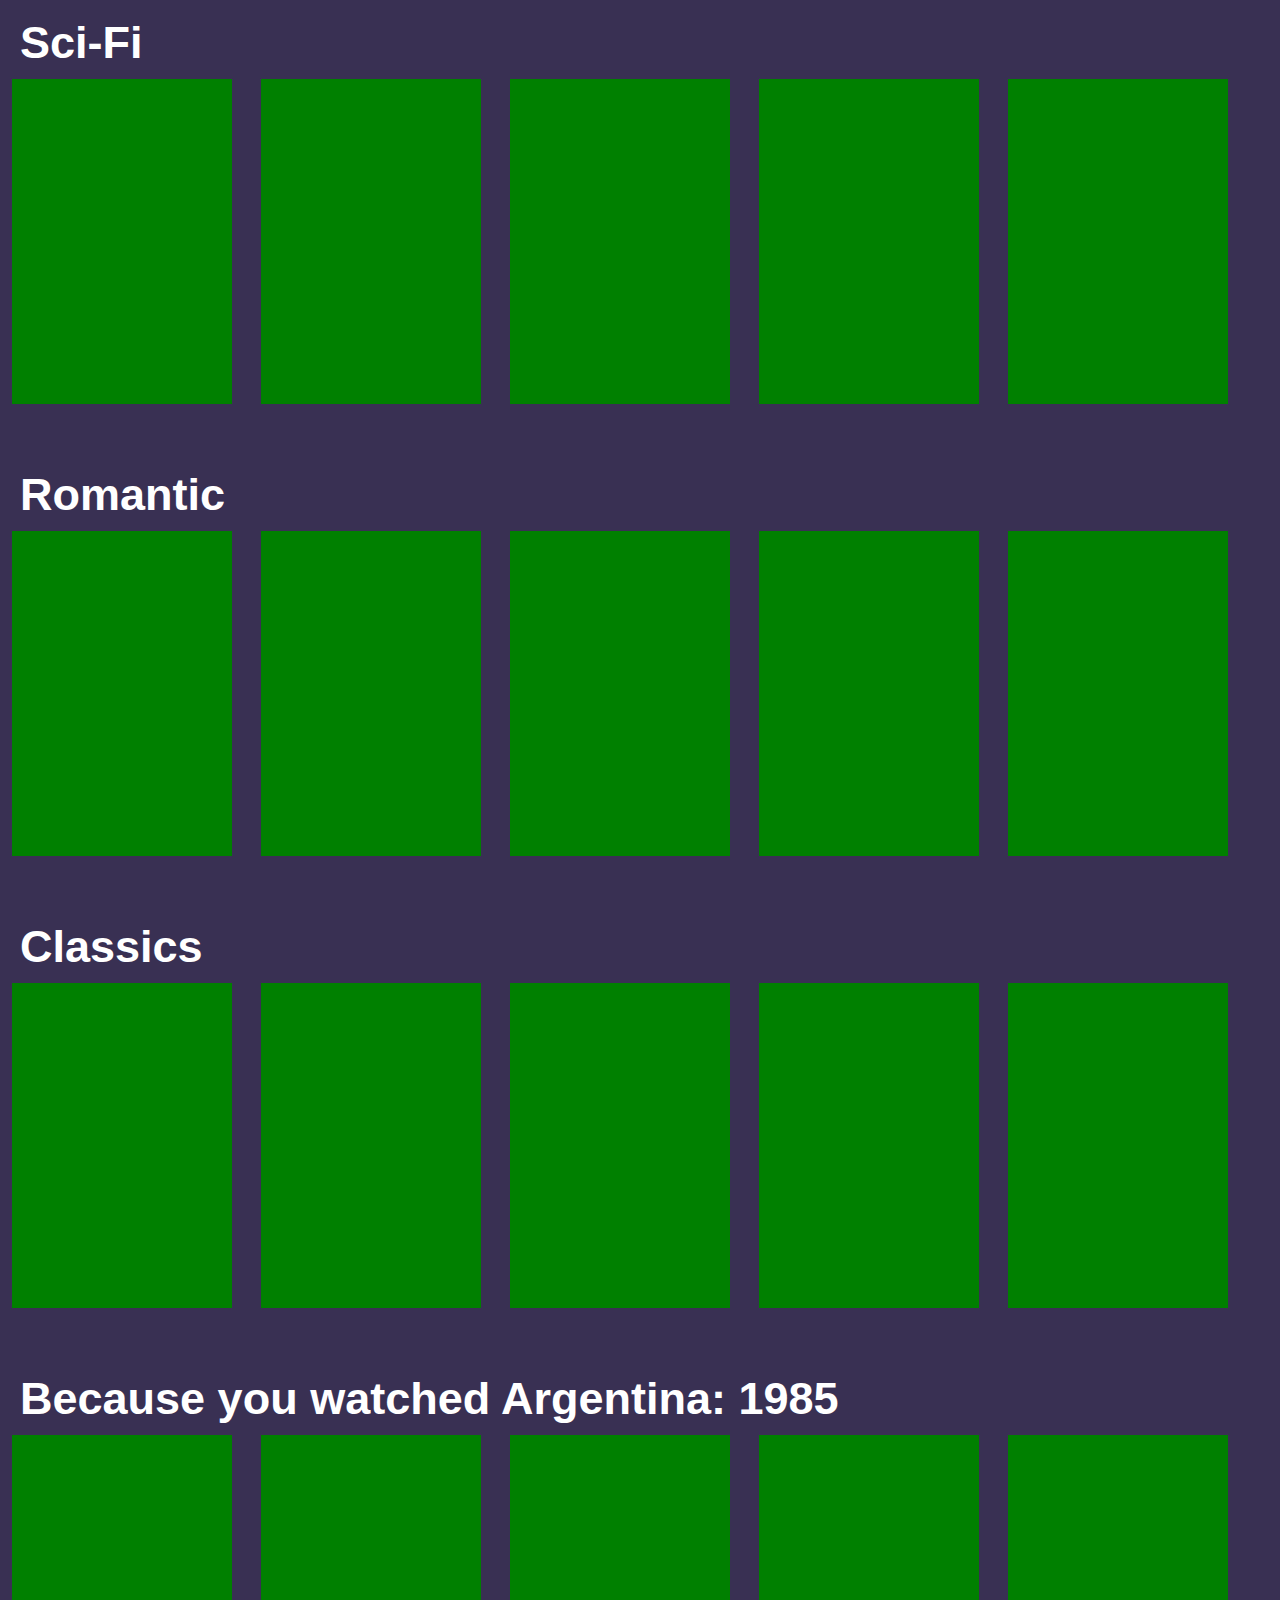
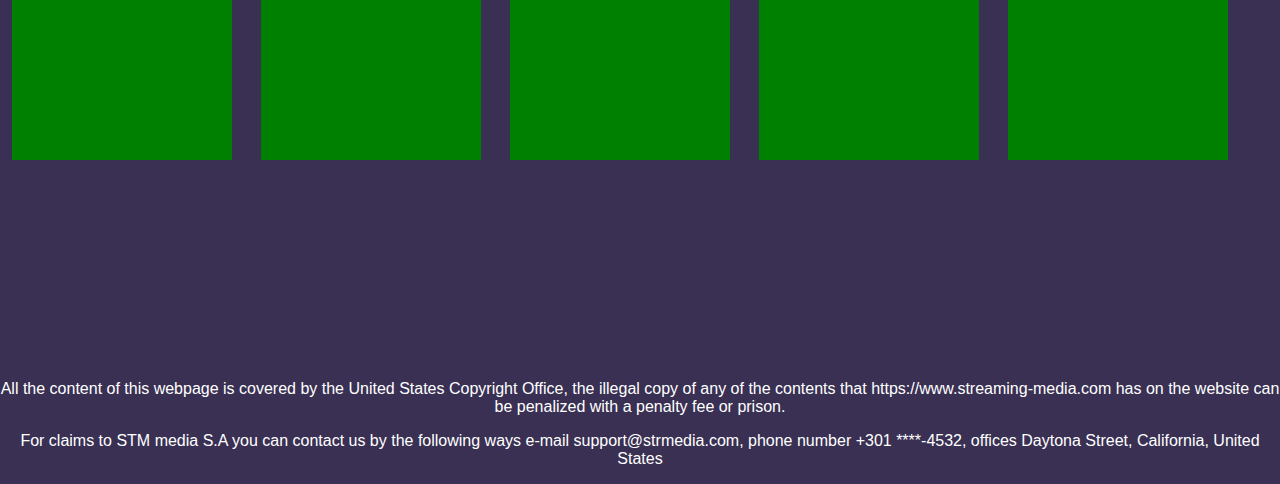
<file: streaming-web/index.html>
<!DOCTYPE html>
<html lang="en">
<head>
    <meta charset="UTF-8">
    <meta http-equiv="X-UA-Compatible" content="IE=edge">
    <meta name="viewport" content="width=device-width, initial-scale=1.0">
    <link rel="stylesheet" href="styles.css">
    <title>Streaming Media US</title>
</head>
<body>

    <!-- Title + Navbar -->
<header><h1>Streaming Media</h1></header>

<nav>
    <a href="#" class="nav-option"><h3>Home</h3></a>
    <a href="#" class="nav-option"><h3>Search</h3></a>
    <a href="#" class="nav-option"><h3>Favorites</h3></a>
    <a href="#" class="nav-option"><h3>Settings</h3></a>
</nav>

<!-- Recommended -->

<div id="rec">
    <div id="rec2">
        <div class="recs"></div>
        <div class="recs" id="reco2"></div>
        <div class="recs"></div>
    </div>
</div>

<p id="wel-mob"> Nice to see ya [USER]</p>


<!-- Movie Selection -->

<div style="margin: 150px 0">
    <div id="catalog">
        <h4 class="sub-title">Action</h4>
        <div class="row">
            <div class="cell"></div>
            <div class="cell"></div>
            <div class="cell"></div>
            <div class="cell"></div>
            <div class="cell"></div>
            <div class="cell"></div>
        </div>
        <h4 class="sub-title">Sci-Fi</h4>
        <div class="row">
            <div class="cell"></div>
            <div class="cell"></div>
            <div class="cell"></div>
            <div class="cell"></div>
            <div class="cell"></div>
            <div class="cell"></div>
        </div>
        <h4 class="sub-title">Romantic</h4>
        <div class="row">
            <div class="cell"></div>
            <div class="cell"></div>
            <div class="cell"></div>
            <div class="cell"></div>
            <div class="cell"></div>
            <div class="cell"></div>
        </div>
        <h4 class="sub-title">Classics</h4>
        <div class="row">
            <div class="cell"></div>
            <div class="cell"></div>
            <div class="cell"></div>
            <div class="cell"></div>
            <div class="cell"></div>
            <div class="cell"></div>
        </div>
        <h4 class="sub-title">Because you watched Argentina: 1985</h4>
        <div class="row">
            <div class="cell"></div>
            <div class="cell"></div>
            <div class="cell"></div>
            <div class="cell"></div>
            <div class="cell"></div>
            <div class="cell"></div>
        </div>
    </div>
</div>

<div><p>All the content of this webpage is covered by the United States Copyright Office, the illegal copy of any of the contents that https://www.streaming-media.com has on the website can be penalized with a penalty fee or prison.
</p>
<p id="p2">For claims to STM media S.A you can contact us by the following ways e-mail support@strmedia.com, phone number +301 ****-4532, offices Daytona Street, California, United States</p></div>

</body>
</html>
</file>
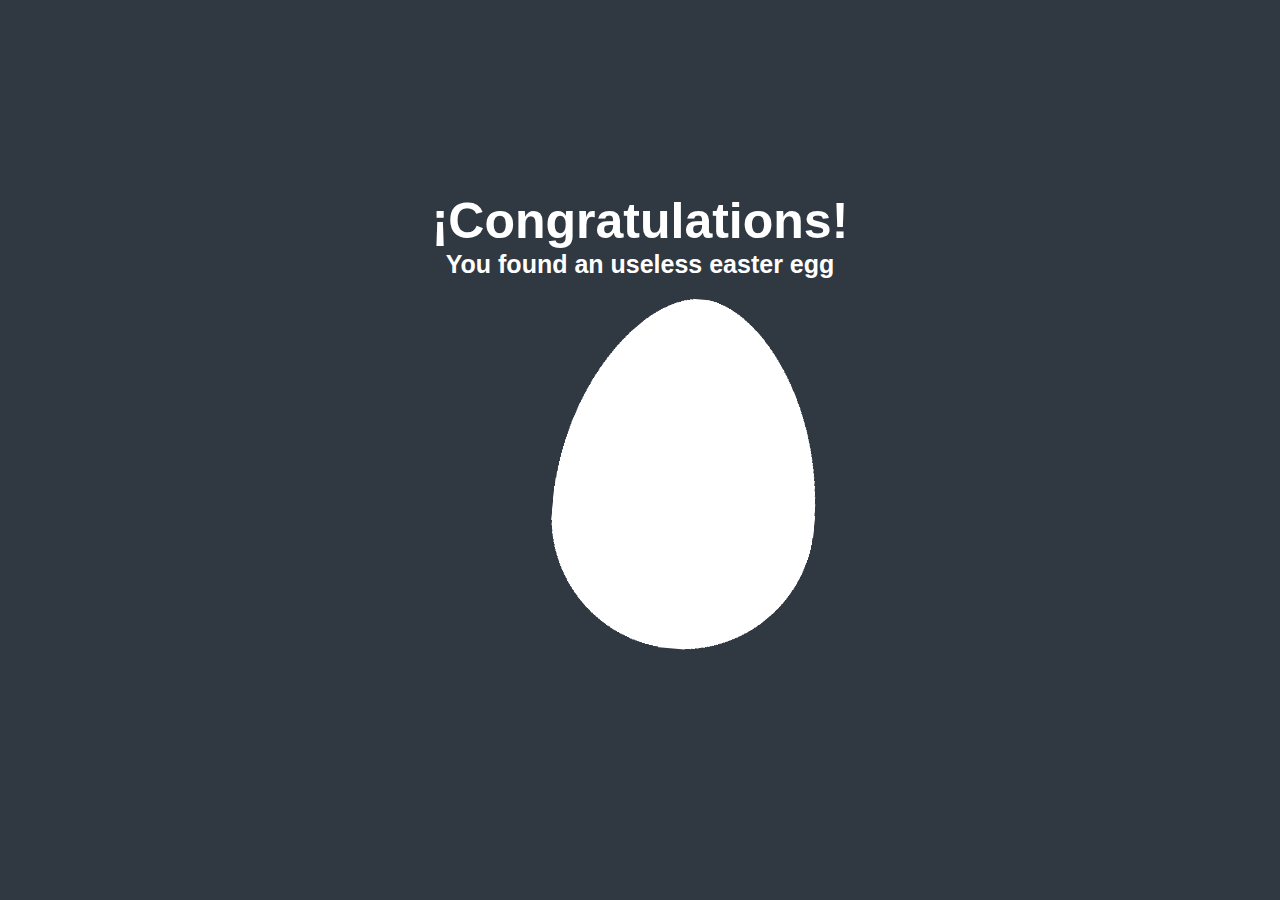
<file: Portfolio/easter.html>
<!DOCTYPE html>
<html lang="en">
<head>
    <meta charset="UTF-8">
    <meta http-equiv="X-UA-Compatible" content="IE=edge">
    <meta name="viewport" content="width=device-width, initial-scale=1.0">
    <title>Franco Gaitán</title>
    <link rel="icon" type="image/x-icon" href="images/easter-egg.png">
    <link rel="stylesheet" href="easter.css">
</head>
<body>
    <h1>¡Congratulations!</h1>
    <h3>You found an useless easter egg</h3>
    <a href="index.html"><img src="images/easter2.png" alt="easter-egg" id="easter-egg"></a>
</body>
</html>
</file>
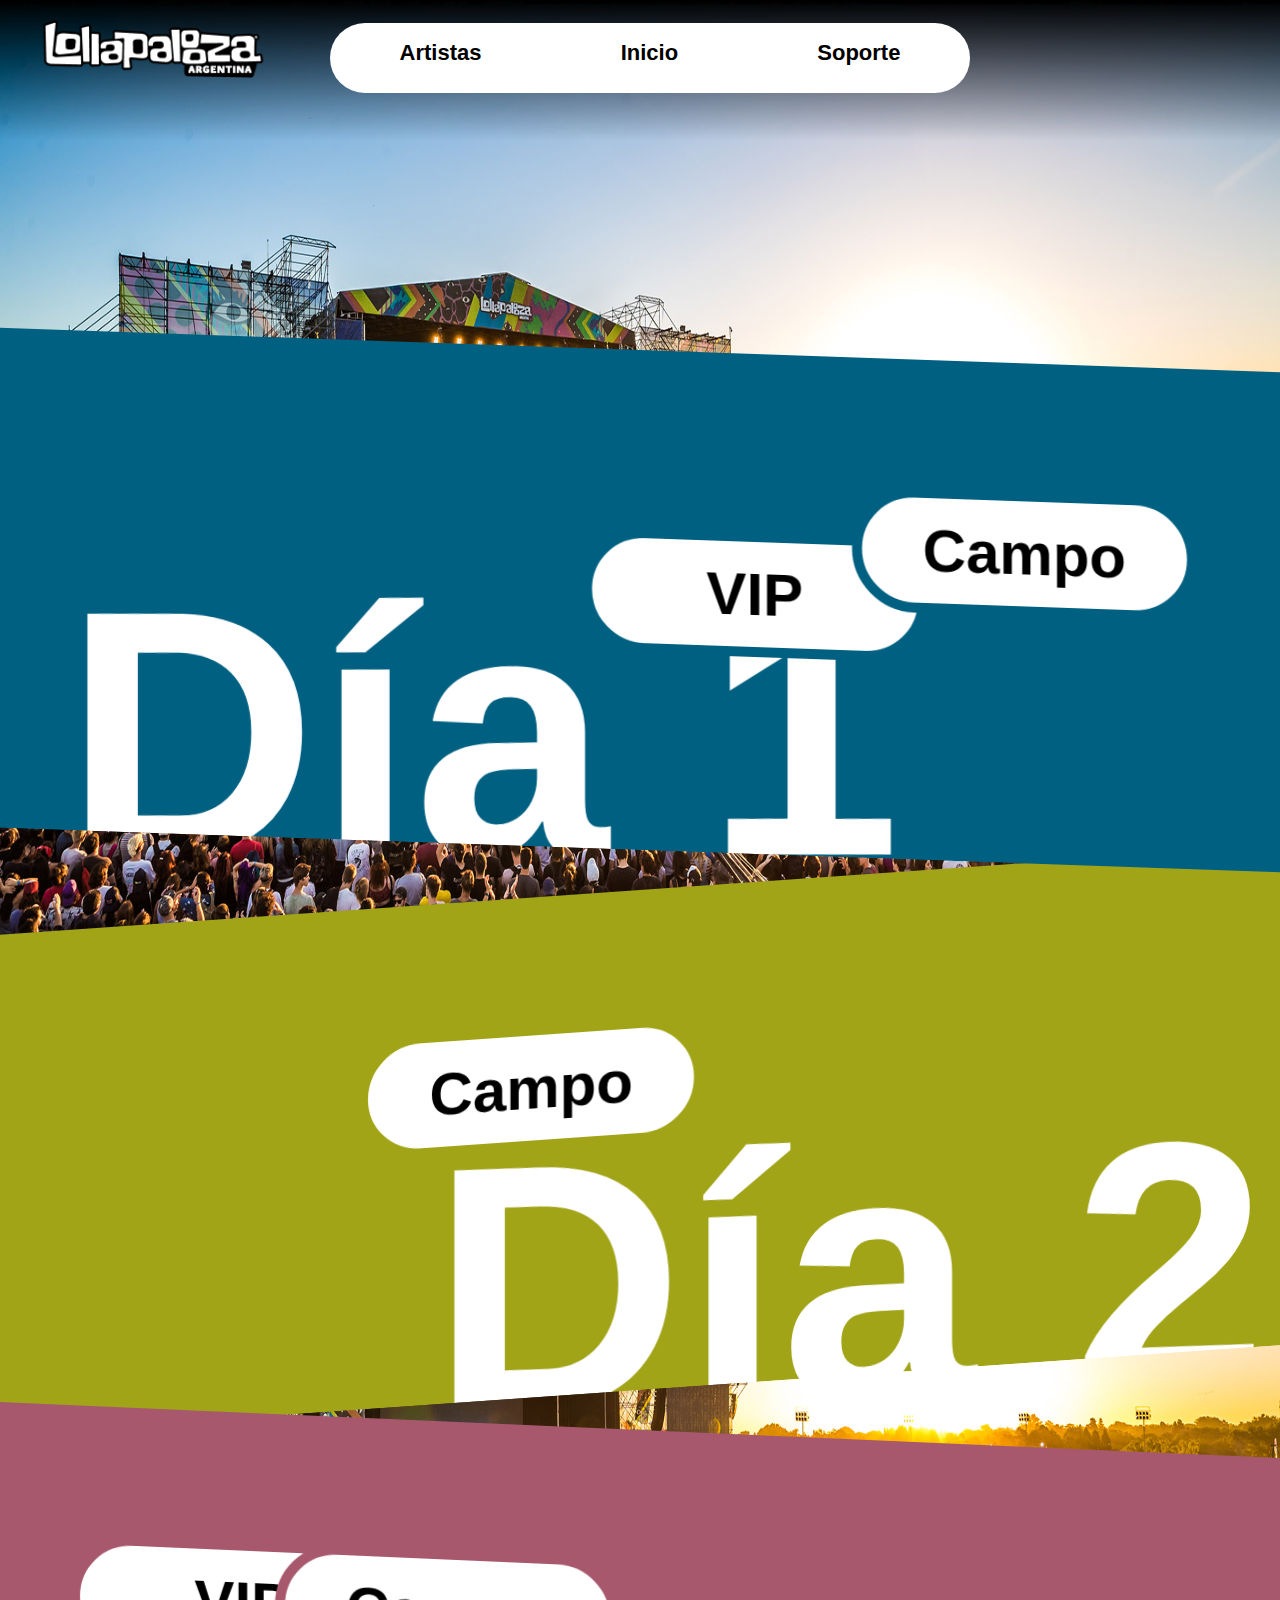
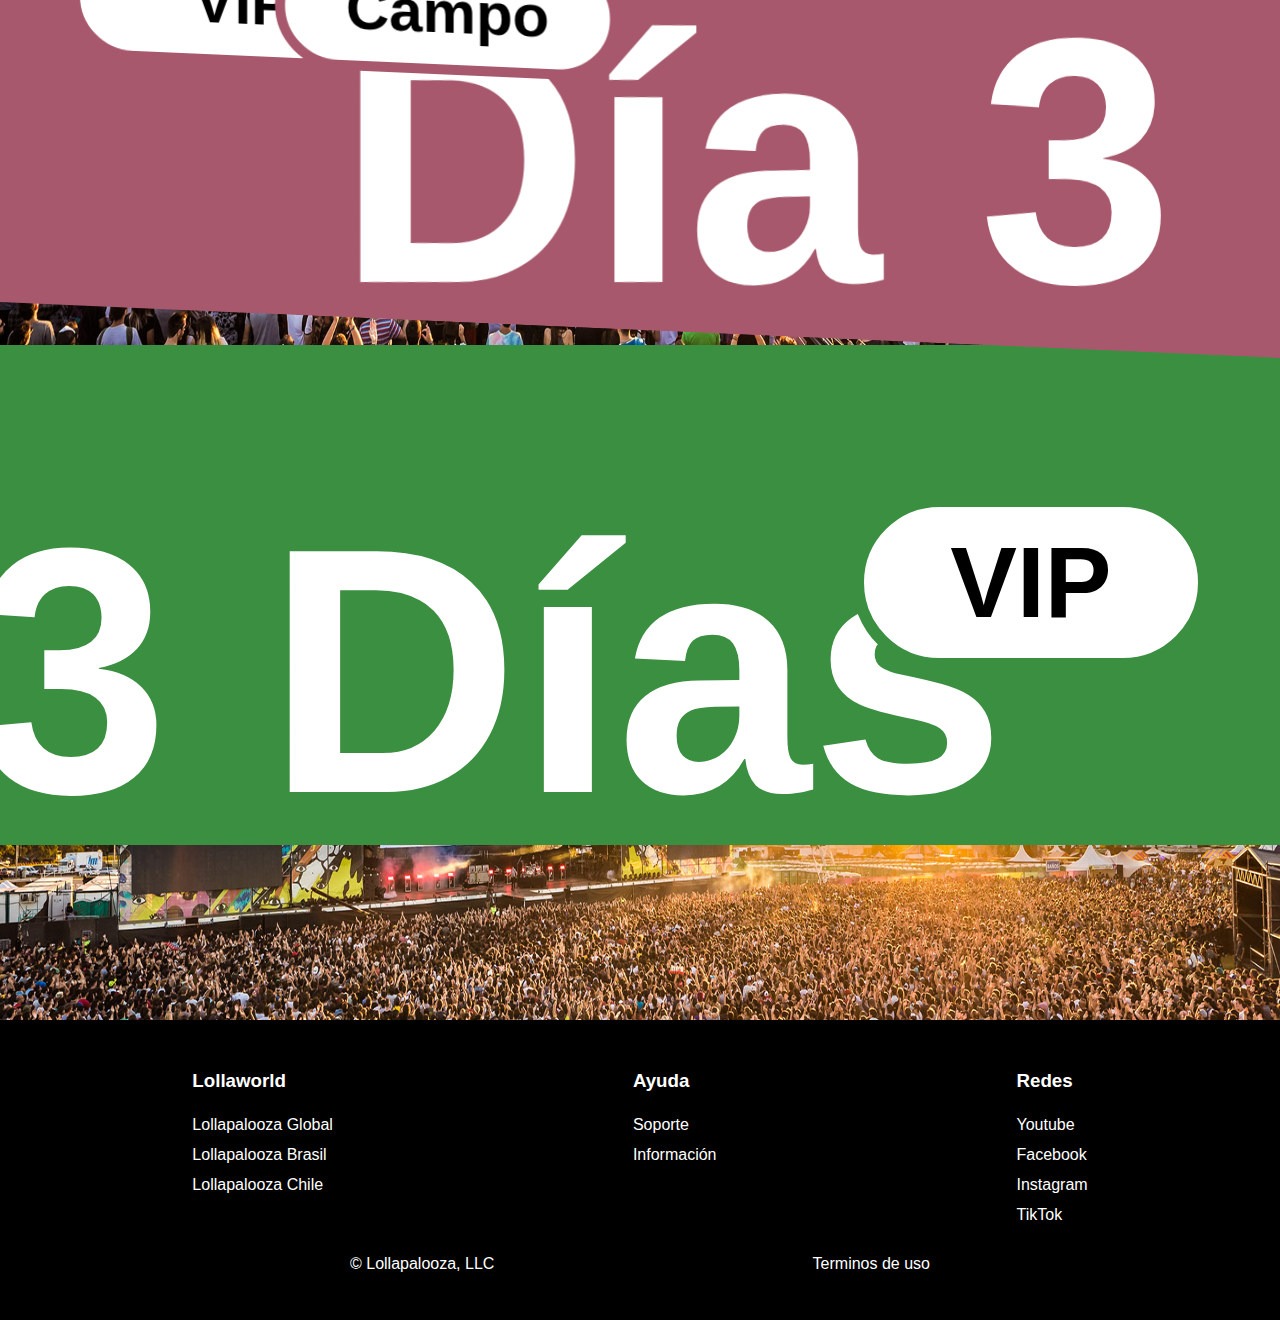
<file: Lollapalooza Redesign/assets/prices.html>
<!DOCTYPE html>
<html lang="es">
<head>
    <meta charset="UTF-8">
    <meta http-equiv="X-UA-Compatible" content="IE=edge">
    <meta name="viewport" content="width=device-width, initial-scale=1.0">
    <title>Lollapalooza Argentina</title>
    <link rel="stylesheet" href="prices.css">
    <link rel="icon" type="image/x-icon" href="favicon.ico">
</head>
<body>

    <header>
        <img src="../images/lollap.png" alt="lollapalooza logo"id="logo_img">

        <!-- Sandwich Menú para mobile -->

        <div class="sandwich" onclick="toggleMenu()">
            <div class="line"></div>
            <div class="line"></div>
            <div class="line"></div>
        </div>
    
        <nav id="mobile">
            <ul>
                <a href="../index.html">Inicio</a>
                <a href="http://instagram.com/lollapaloozaar" target="_blank">Instagram</a>
                <a href="https://linktr.ee/tpogit" target="_blank">Githubs</a>
            </ul>
        </nav>
    
    
        <script>
            function toggleMenu() {
                var menu = document.getElementById("mobile");
                menu.classList.toggle("active");
            
            var sandwich = document.querySelector(".sandwich");
            var ul = document.querySelector("#mobile ul");

            if (menu.classList.contains("active")) {
                sandwich.style.marginLeft = "70%";
            } else {
                sandwich.style.marginLeft = "74%";
        }
    }
            
        </script>

        <div id="header_block">

            <div id="header_text">
                <ul>
                    <a href="#" target="_blank">Artistas</a>
                    <a href="../index.html">Inicio</a>
                    <a href="#" target="_blank">Soporte</a></ul>
                </div>

    </header>

    <main>

        <div class="diagonal"><h2>Día 1</h2> <div class="button-cont"> <button class="left-b"><a href="https://www.allaccess.com.ar/"><p>VIP</p></a></button> <button class="right-b"><a href="https://www.allaccess.com.ar/"><p>Campo</p></a></button></div> </div>

        <div class="diagonal"> <h2>Día 2</h2> <div class="button-cont"><button  class="left-b"><a href="https://www.allaccess.com.ar/"><p>VIP</p></a></button> <button class="right-b"><a href="https://www.allaccess.com.ar/"><p>Campo</p></a></button></div> </div>

        <div class="diagonal"><h2>Día 3</h2> <div class="button-cont"><button  class="left-b"><a href="https://www.allaccess.com.ar/"><p>VIP</p></a></button> <button class="right-b"><a href="https://www.allaccess.com.ar/"><p>Campo</p></a></button></div> </div>

        <div class="diagonal"><h2>3 Días</h2> <div class="button-cont"><button class="right-b"><a href="https://www.allaccess.com.ar/"><p>VIP</p></a></button></div> </div>
            

    </main>

    <footer>
        
    <div class="flex-container">
        <div>
        <h3>Lollaworld</h3>
    
        <br>
    
        <ul class="flex-container">
            <a href="https://global.lollapalooza.com/" target="_blank">Lollapalooza Global</a>
            <a href="https://www.lollapaloozabr.com/" target="_blank">Lollapalooza Brasil</a>
            <a href="https://www.lollapaloozacl.com/" target="_blank">Lollapalooza Chile</a>
        </ul>
        </div>
    
        <div>
            <h3>Ayuda</h3>
    
            <br>
    
            <ul class="flex-container">
                <a href="#" target="_blank">Soporte</a>
                <a href="#" target="_blank">Información</a>
            </ul>
        </div>
    
        <div>
            <h3>Redes</h3>
            
            <br>
    
            <ul class="flex-container">
                <a href="http://youtube.com/lollapaloozaar" target="_blank">Youtube</a>
                <a href="http://www.facebook.com/lollapaloozaar" target="_blank">Facebook</a>
                <a href="http://instagram.com/lollapaloozaar" target="_blank">Instagram</a>
                <a href="https://www.tiktok.com/@lollapaloozaar?_t=8ZZYkNJrMxx&_r=1" target="_blank">TikTok</a>
            </ul>
        </div>
        </div>
    
        <div id="underfoot">
            <div>
                <p>© Lollapalooza, LLC</p>
            </div>
            <div>
                <a href="https://help.livenation.com/hc/en-us/articles/10468828916113-Terms-of-Use" style="color: white;" target="_blank">Terminos de uso</a>
            </div>
        </div>
    

    </footer>
    
</body>
</html>
</file>
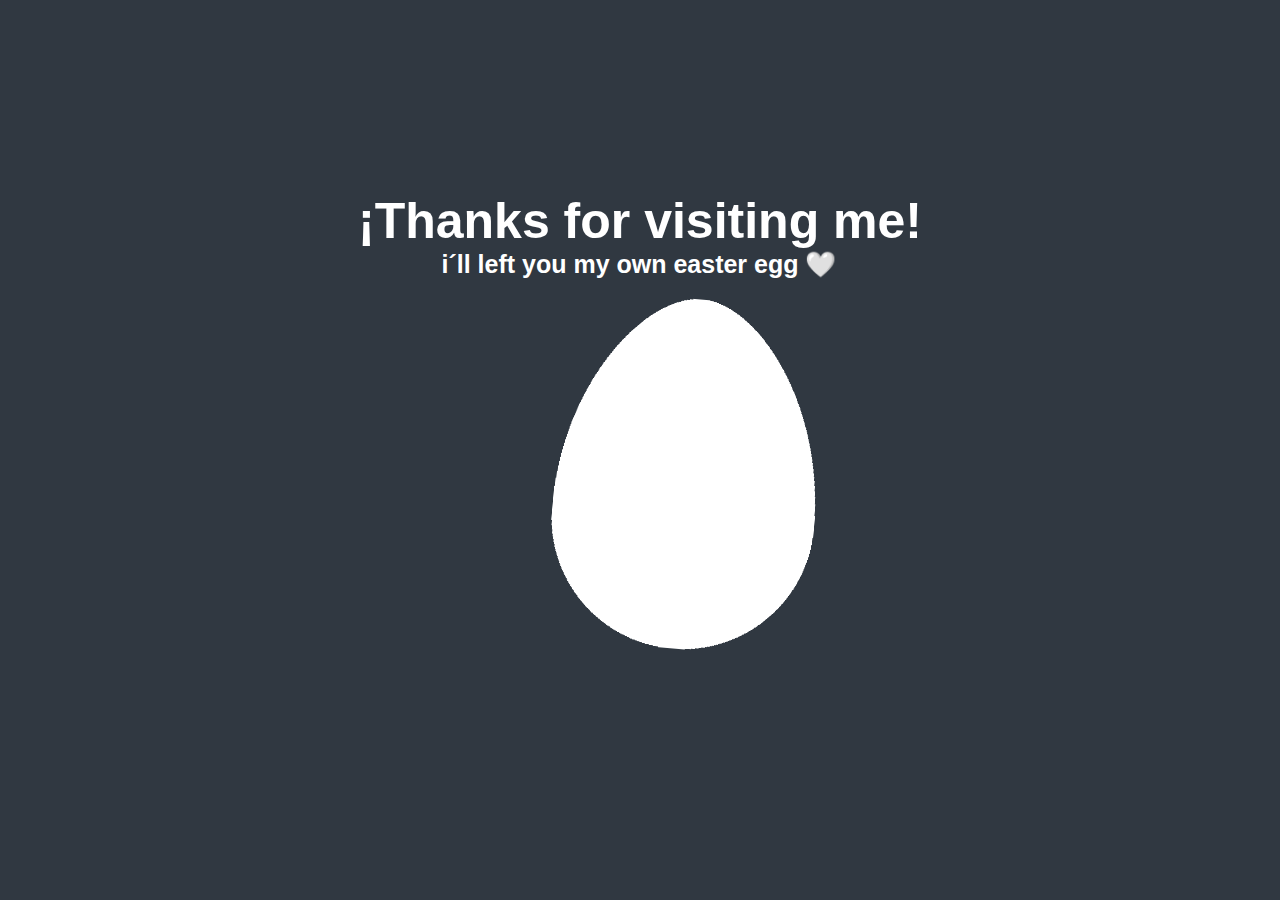
<file: Portfolio2.0/assets/easter.html>
<!DOCTYPE html>
<html lang="en">
<head>
    <meta charset="UTF-8">
    <meta http-equiv="X-UA-Compatible" content="IE=edge">
    <meta name="viewport" content="width=device-width, initial-scale=1.0">
    <title>Franco Gaitán</title>
    <link rel="icon" type="image/x-icon" href="../images/easter-egg.png">
    <link rel="stylesheet" href="easter.css">
</head>
<body>
    <h1>¡Thanks for visiting me!</h1>
    <h3>i´ll left you my own easter egg 🤍 </h3>
    <a href="../index.html"><img src="../images/easter2.png" alt="easter-egg" id="easter-egg"></a>
</body>
</html>
</file>
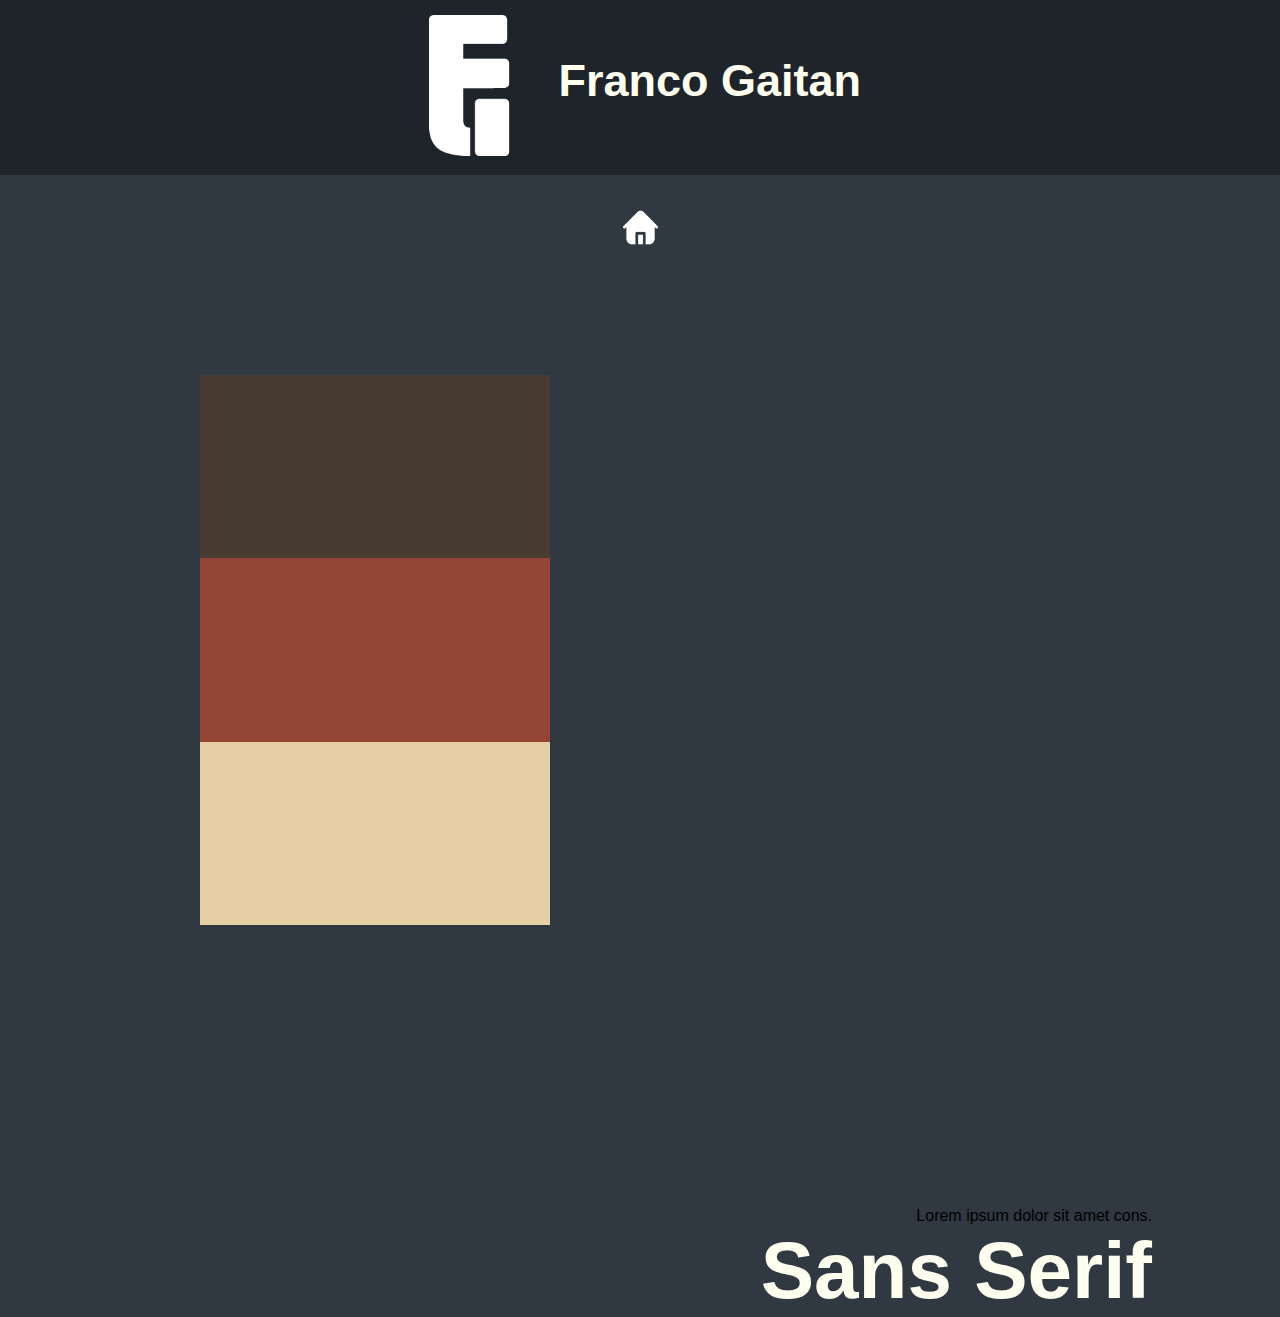
<file: Portfolio2.0/assets/justify.html>
<!DOCTYPE html>
<html lang="en">
<head>
    <meta charset="UTF-8">
    <meta http-equiv="X-UA-Compatible" content="IE=edge">
    <meta name="viewport" content="width=device-width, initial-scale=1.0">
    <link rel="icon" type="image/x-icon" href="../images/icon.ico">
    <link rel="stylesheet" href="justify.css">
    <title>Franco Gaitán</title>
</head>
<body>

    <!-- HEADER -->
    
    <header>

        <img src="../images/FyG 2.png" alt="Franco Gaitán isotipo" id="logo">
        <h1>Franco Gaitan</h1>

    </header>


    <!-- NAVBAR -->

    <nav>
        <nav>
            <a href="../index.html"><img src="../images/home2.png" alt="home"></a> 
        </nav>
    </nav>


    <!-- MAIN -->

    <main>

        <div id="block-container">
            <div></div>
            <div></div>
            <div></div>
        </div>


        <div id="font-container">
            <div><p>Lorem ipsum dolor sit amet cons.</p><h2>Sans Serif</h2></div>
        </div>



    </main>

    
</body>
</html>
</file>
<file: CV_int/assets/index.css>
@import url('https://fonts.googleapis.com/css2?family=Bebas+Neue&display=swap');

@import url('https://fonts.googleapis.com/css2?family=Archivo+Black&display=swap');

@import url('https://fonts.googleapis.com/css2?family=Raleway:wght@600&display=swap');




/* ----------------------------------------------- */


html {
    font-size: 0.26vw;
}

* {
    margin: 0;
    font-weight: 100;
}

.stripe1 {
    height: 20px;
    background-color: #3c0d99;
}

.stripe2 {
    margin: 0 0 0.7vw 2.5vw;
    display: inline-block;
    width: 33vw;
    height: 0.26vw;
    background-color: #3c0d99;
}

h1, h3 {
    font-family: 'Bebas Neue';
    color: #000;
}

.separator1 {
    height: 30px;
    background-color: transparent;
}



/* ----------------------------------------------- */



#cv {
    background-color: rgb(245, 245, 245);
    /* background-color: red; */
    margin: 0 25vw 0 25vw;
}





h1 {
    display: inline-block;
    position: absolute;
    font-size: 18rem;
    top: 3.1vw;
    line-height: 0.7;
}

h2 {
    font-family: 'Archivo Black';
    color: #3c0d99;
    display: inline-block;
    position: absolute;
    top: 6.2vw;
    font-size: 4.4rem;
}

#block-st div:nth-child(1) img{
    border-radius: 55.1vw;
    width: 8.5vw;
    margin: 2vw 2vw 0 3vw;
}

#block-st div:nth-child(1) p {
    font-family: 'Raleway';
    font-size: 4rem;
    text-align: right;
}

/* ----------------------------------------------- */


h3 {
    text-align: right;
    font-size: 7rem;
    margin: 0 0 0 10.8%;
    display: inline-block;
    line-height: 1;
}

#cv div:nth-child(4) p {
    width: 34.1vw;
    height: 2.5vw;
    margin: 0 0 0 30%;
    font-family: 'Raleway';
    font-size: 4rem;
    text-align: left;
}

li {
    width: 34.1vw;
    height: 2.5vw;
    margin: 0 0 0 30%;
    font-family: 'Raleway';
    font-size: 4rem;
    text-align: left;
}


/* ----------------------------------------------- */

#block-st div:nth-child(2) img:nth-child(1){
    opacity: 0;
    width: 6vw;
    position: absolute;
    top: 4.7vw;
    left: 40%;
}

#block-st div:nth-child(2) img:nth-child(3) {
    opacity: 0;
    width: 2vw;
    position: absolute;
    top: 5.7vw;
    left: 47.2vw;
}

#block-st div:nth-child(2) img:nth-child(5) {
    opacity: 0;
    width: 2vw;
    position: absolute;
    top: 8.4vw;
    left: 47.2vw;
}

#block-st div:nth-child(2) img:nth-child(7) {
    opacity: 0;
    width: 2vw;
    position: absolute;
    top: 11vw;
    left: 47.2vw;
}











#block-st div:nth-child(2) a {
    font-size: 5rem;
    text-decoration: none;
    display: inline-block;
    position: absolute;
    opacity: 0;
    font-family: 'Raleway';
}

#block-st div:nth-child(2) a:nth-child(2) {
    top: 6vw;
    left: 49.9vw;
}

#block-st div:nth-child(2) a:nth-child(4) {
    top: 8.6vw;
    left: 49.9vw;
}

#block-st div:nth-child(2) a:nth-child(6) {
    top: 11.2vw;
    left: 49.9vw;
}

a{
    color: #3c0d99;
}











#block-st:hover div:nth-child(1) {
    opacity: 0;
}

#block-st:hover div:nth-child(2) img {
    opacity: 1;
}

#block-st:hover div:nth-child(2) a {
    opacity: 1;
}













#block-st div:nth-child(1){
    transition: 0.3s;
}

#block-st div:nth-child(2) img{
    transition: 0.2s;
}

#block-st div:nth-child(2) a{
    transition: 0.2s;
}
</file>
<file: Lollapalooza Redesign/assets/styles.css>
* {
    margin: 0;
    padding: 0;
    text-decoration: none;
    font-family: 'Pathway Extreme', sans-serif;
    user-select: none;

}

/* Header */

header {
    width: 100%;
    height: 70px;
    border-radius: 75px;
    position: fixed;
    top: 0;
    z-index: 1;

}

main h1 {
    font-size: 55px;
}

#header_block {
    background-image: linear-gradient(rgb(0,0,0), rgba(255, 255, 255, 0));
    width: 100%;
    height: 120px;
    padding: 10px;
}

#header_text {
    margin: auto;
    margin-top: 1%;
    background-color: rgb(255, 255, 255);
    width: 50%;
    height: 70px;
    border-radius: 75px;
}

#logo_img {
    margin-top: 1.5%;
    margin-left: 25px;
    display: inline-block;
    width: 20%;
    height: auto;
    transition: 0.2s;
    position: absolute;
}

#header_text ul {
    display: flex;
    flex-direction: row;
    justify-content: space-around;
}

#header_text ul a {
    margin: 5px;
    color: rgb(0,0,0);
    font-weight: 900;
    font-size: 22px;
    margin: 17px 0;
    transition: 0.2s;
}



#header_text ul a:nth-child(1):hover {
    font-size: 25px;
    color: rgb(167, 88, 109);
}

#header_text ul a:nth-child(2):hover {
    font-size: 25px;
    color: rgb(0, 96, 129);
}

#header_text ul a:nth-child(3):hover {
    font-size: 25px;
    color: rgb(59, 143, 65);
}



#mobile {
    display: none;
}

/* Main */

main {
    margin-top: 180px;
}

h1 {
    text-align: center;
    font-size: 45px;
}

.diagonal {
    height: 600px;
    position: relative;
    transform: skewY(-6deg);
    margin: 160px 0;
    overflow: hidden;
    z-index: 0;
    border-top: 70px solid rgb(0, 96, 129);
    border-bottom: 70px solid rgb(167, 88, 109);
}

#mobile-blocks {
    display: none;
}

.diag_content {
    margin: 0 auto;
}

.diag_content img {
    position: relative;
    height: auto;
    top: -450px;
    transform: skewY(6deg);
}

.flex-container {
    display: flex;
    flex-direction: column;
}

.blocks {
    background-color: #302d27;
    width: 100%;
    height: 375px;
    margin: 30px 0;
    overflow: hidden;
}

.blocks iframe, h2 {
    display: inline-block;
}

.blocks iframe {
    margin: 25px 150px;
}


/* Footer */


footer {
    background-color: rgb(0,0,0);
    width: 100%;
    height: 250px;
    padding-top: 50px;
}

.flex-container:nth-child(1) {
    justify-content: center;
    flex-direction: row;
}

.flex-container:nth-child(1) div {
    margin: 0 150px;
}

.flex-container:nth-child(2) a, .flex-container:nth-child(3) a, .flex-container:nth-child(4) a {
    margin: 6px 0;
    color: rgb(255, 255, 255);

}

.flex-container:nth-child(2) a:hover, .flex-container:nth-child(3) a:hover, .flex-container:nth-child(4) a:hover, #underfoot:nth-child(2) a:hover {
    text-decoration: underline;
}

h3 {
    color: rgb(255, 255, 255);
}

#underfoot {
    color: rgb(255, 255, 255);
    margin: 0 350px;
    margin-top: 25px;
    text-align: center;
    display: flex;
    justify-content: space-between;
    flex-direction: row;
}

/* Mini desktop version */

@media (max-width: 1872px ) {
    .blocks h2 {
        display: none;
    }

    main h1 {
        font-size: 35px;
    }
}


/* Tablet Version */

@media (max-width: 780px) {
    .diagonal {
        height: 400px;
    }

    .diag_content img {
        top: -500px;
        right: 450px;
    }

    .blocks iframe {
        margin: 25px 10%;
    }

    footer {
        width: 100%;
        height: 100%;
    }

    footer .flex-container {
        display: flex;
    }

    .flex-container:nth-child(1) div {
        margin: 0 75px;
    }

    footer .flex-container h3 {
        font-size: 17px;
    }

    footer .flex-container .flex-container a {
        font-size: 14px;
        margin: 12px 0;
    }

    #third-flex a {
        margin: 9px 0;
    }

    #underfoot {
        display: flex;
        flex-direction: row;
        justify-content: space-between;
        align-items: center;
        text-align: center;
        margin: 20px 25px 0 25px;
        padding-bottom: 25px;
    }

    #underfoot div {
        font-size: 17px;
    }

    #header_text ul a {
        margin: 5px;
        color: rgb(0,0,0);
        font-weight: 900;
        font-size: 110%;
        margin: 17px 0;
        transition: 0.2s;
    }
}



/* Mobile Version */


@media (max-width: 400px) {

    .blocks h2, .blocks, footer .flex-container {
        display: none;
    }

    header {
        width: 100%;
        height: 10px;
    }

    main h1 {
        font-size: 35px;
    }

    #header_text {
        display: none;
    }

    #logo_img {
        margin: 35px 5%;
        width: 60%;
        height: auto;

    }

    .diagonal {
        height: 500px;
        position: relative;
        transform: skewY(-6deg);
        margin: 130px 0;
        overflow: hidden;
        z-index: 0;
    }

    main {
        margin-top: 160px;
    }

    .diag_content img {
        position: relative;
        height: auto;
        top: -450px;
        left: -650px;
        transform: skewY(6deg);
    }




    .sandwich {
        margin-left: 74%;
        margin-top: 8%;
        display: flex;
        position: fixed;
        flex-direction: column;
        justify-content: center;
        align-items: center;
        width: 50px;
        height: 40px;
        z-index: 3;
    }
    
    .line {

        width: 100%;
        height: 6px;
        margin: 3px 0;
    }




    .line:nth-child(1) {
        background-color: rgb(212, 83, 118);
    }

    .line:nth-child(2) {
        background-color: rgb(3, 146, 194);
    }

    .line:nth-child(3) {
        background-color: rgb(47, 172, 55);
    }



    
    #mobile {
        display: none;
        position: fixed;
        z-index: 2;
    }

    #mobile ul a {
        color: rgb(255, 255, 255);
        margin: 12% 0;
        font-weight: bold;
        font-size: 25px;
    }

    #mobile ul {
        display: flex;
        flex-direction: column;
        background-color: rgb(39, 35, 35);
        padding-top: 120px;
        height: 250px;
        width: 200px;
        border-bottom-left-radius: 80px;
        border-bottom-right-radius:10px;
        text-align: center;
        position: fixed;
        top: 0;
        right: 0;
    }
    
    #mobile.active {
        display: block;
    }

    #mobile-blocks {
        display: flex;
        flex-direction: column;
        align-items: center;
        justify-content: center;
    }

    #mobile-blocks div{
        width: 100%;
        height: 150px;
        margin-bottom: 5px;
        text-align: center;
        background-size: 100%;
        background-repeat: no-repeat;
        filter: grayscale(65%);
    }

    #mobile-blocks div h2 a {
        color: rgb(0,0,0);
    }

    #mobile-blocks div:nth-child(1) {
        background-image: url(../images/lolla-arg-portada.jpg);
        border-top-left-radius: 100px;
        border-top: 15px solid rgb(59, 143, 65);
    }

    #mobile-blocks div:nth-child(2) {
        background-image: url(../images/Primer-Lollapalooza.jpg);
    }

    #mobile-blocks div:nth-child(3) {
        background-image: url(../images/lollapalooza-argentina.jpg);
        border-bottom: 15px solid rgb(161, 164, 23);
        border-bottom-right-radius: 100px;
        margin-bottom: 100px;
    }

    #mobile-blocks div h2 {
        margin-top: 13%;
        font-size: 45px;
        text-shadow: -1.5px -1.5px 0 rgb(255, 255, 255), 1.5px -1.5px 0 rgb(255, 255, 255), -1.5px 1.5px 0 rgb(255, 255, 255), 1.5px 1.5px 0 rgb(255, 255, 255);
    }

    footer .flex-container {
        display: flex;
    }

    .flex-container:nth-child(1) div {
        margin: 0 23px;
    }

    footer .flex-container h3 {
        font-size: 17px;
    }

    footer .flex-container .flex-container a {
        font-size: 14px;
        margin: 12px 0;
    }

    #third-flex a {
        margin: 9px 0;
    }

    #underfoot {
        display: flex;
        flex-direction: row;
        justify-content: space-between;
        align-items: center;
        text-align: center;
        margin: 20px 25px 0 25px;
    }

    #underfoot div {
        font-size: 15px;
    }
}
</file>
<file: Portfolio/styles.css>
/* GENERAL RULES */

* {
    margin: 0;
    font-family: 'Poppins', sans-serif; 
}

body {
    background-color: #303841;
}

a {
    text-decoration: none;
    color: #00d9e3;
}
/* END OF GENERAL RULES */

/* HEADER */

header {
    background-color: rgba(0, 0, 0, 0.35);
    width: 100%;
    height: 175px;
    text-align: center;
    display: inline-block;

}

#easter {
    width: 1px;
    margin-left: 0px;
    position: relative;
    left: 550px;
    bottom: 125px;
    color: rgba(0, 0, 0, 0.01);
    
}

h1 {
    color: white;
    display: inline-block;
    vertical-align: 75px;
    margin-left: 35px;
    font-size: 45px;
    animation-name: h1-anim;
    animation-duration: 2s;
    animation-delay: 0.5s;

}

@keyframes h1-anim {
    from {
        margin-top: 0px;
    }

    to {
        margin-top: 45px;
    }
}   


#logo {
    width: 0px;
    margin: 15px 0;
    text-align: center;
    animation-name: logo-anim;
    animation-duration: 3s;
    animation-delay: 0.5s;
    animation-fill-mode: forwards;
}

@keyframes logo-anim {
    from {
        width:0%;
    }

    70% {
        width: 100px;
        filter: blur(4px);
    }

    85% {
        filter: drop-shadow(2px 2px 5px white);
        filter: drop-shadow(2px 2px 15px white);
    }

    to {
        width: 100px;
    }
}

/* END OF HEADER */

/* NAVBAR */

nav {
    margin-top: 35px;
    height: 65px;
    justify-content: center;
    text-align: center;
    /* background-color: red; */
}

.nav-img {
    width: 50px;
    margin: 0 65px;
    transition: 0.2s;
}

.nav-img:hover {
    width: 65px;
    filter: drop-shadow(2px 2px 25px white);
}

/* END OF NAVBAR */

/* MAIN CONTENT */

/* main:nth-child(1n) { */
    /* justify-content: center; */
    /* text-align: center; */
/* } */

#propic {
    border-radius: 275px;
    width: 275px;
    margin: 175px 85px 0 175px;
}

#protext {
    display: inline-block;
    color: white;
    height: 300px;
    width: 700px;
    font-size: 22px;
    font-weight: 600;
}

.block {
    width: 100%;
    height: 130px;

}

#test {
    width: 45px;
    height: 45px;
    background-color: red;
}

.img {
    margin: 25px 25px 0 240px;
    width: 125px;
}

#maroc {
    margin-left: 450px;
}

.work-p {
    text-align:left;
    width:700px;
    height:150px;
    margin-left: 520px;
    color:white;
    font-weight:500;
    margin-top: 25px;
}

.work-h3 {
    margin-left: 450px;
    color: white;
    font-size: 40px;
    margin-top: 35px;
}


.contact-img {
    display: inline-block;
    text-align: center;
    width: 75px;
    margin: 0 55px;
}

#contact-container {
    text-align: center;
    margin-right: 30px;
}

/* Responsive Design */

@media only screen and (max-width: 600px) {

    h1 {
        color: white;
        display: inline-block;
        vertical-align: 75px;
        margin-left: 35px;
        font-size: 45px;
        animation-name: h1-anim;
        animation-duration: 2s;
        animation-delay: 0.5s;
        animation-fill-mode: forwards;
    
    }
    
    @keyframes h1-anim {
        from {
            margin-top: 0px;
        }
    
        to {
            margin-top: 55px;
        }
    }   
    

    #logo {
        width: 0px;
        margin: 15px 0;
        text-align: center;
        animation-name: logo-anim;
        animation-duration: 3s;
        animation-delay: 0.5s;
        animation-fill-mode: forwards;
    }

    @keyframes logo-anim {
        from {
            width:0%;
        }
    
        70% {
            width: 75px;
            filter: blur(4px);
        }
    
        85% {
            filter: drop-shadow(2px 2px 5px white);
            filter: drop-shadow(2px 2px 15px white);
        }
    
        to {
            width: 75px;
            margin-bottom: 40px;
        }
    }

    #easter {
        display:none;
    }

    /* NAVBAR */

    nav {
        display: none;
    }
    /* END OF NAVBAR */
    

    #pro-container {
        justify-content: center;
        display: flex;
    }

    #propic {
        margin-top: 75px;
        text-align: center;
        border-radius: 275px;
        width: 245px;
        margin-bottom: 45px;
        height: 100%;
    }

    #protext {
        text-align: center;
        line-height: 1;
        color: white;
        height: 100%;
        width: 100%;
        font-size: 20px;
        font-weight: 600;
    }

    .work-h3 {
        text-align: left;
    }

    .img {
        text-align: center;
    }

    .work-p {
        text-align:center;
        width:60%;
        height:150px;
        color:white;
        font-weight:500;
        margin-top: 25px;
    }

    .work-p:nth-child(4n) {
        text-align:left;
        width:60%;
        height:150px;
        margin-left: 520px;
        color:#008990;
        font-weight:800;
        margin-top: 25px;
        font-size: 30px;
    }

    #work-container{
        justify-content: center;
    }

}
</file>
<file: Portfolio2.0/styles.css>
/* GLOBAL CONFIGS */

* {
    margin: 0;
    padding: 0;
    font-family:sans-serif;
    scroll-behavior: smooth;
    user-select: none;
}

body {
    background-color: #303841;
}

a {
    text-decoration: none;
    color: #e6cfa5;
}





/* HEADER */

header {
    background-color: rgba(0, 0, 0, 0.35);
    width: 100%;
    height: 175px;
    text-align: center;
    display: inline-block;

}

h1 {
    color: #fffff0;
    display: inline-block;
    vertical-align: 75px;
    margin-left: 35px;
    font-size: 45px;
    animation-name: h1-anim;
    animation-duration: 2s;
    animation-delay: 0.5s;

}

/* @keyframes h1-anim {
    from {
        margin-top: 0px;
    }

    to {
        margin-top: 45px;
    }
}    */


#logo {
    width: 100px;
    margin: 15px 0;
    text-align: center;
    animation-name: logo-anim;
    animation-duration: 3s;
    animation-delay: 0.5s;
    animation-fill-mode: forwards;
}

/* @keyframes logo-anim {
    from {
        width:0%;
    }

    70% {
        width: 100px;
        filter: blur(4px);
    }

    85% {
        filter: drop-shadow(2px 2px 5px #fffff0);
        filter: drop-shadow(2px 2px 15px #fffff0);
    }

    to {
        width: 100px;
    }
} */





/* NAVBAR */

nav {
    margin-top: 35px;
    height: 65px;
    justify-content: center;
    text-align: center;
}

.nav-img {
    width: 35px;
    margin: 0 65px;
    transition: 0.2s;
}

.nav-option:hover .nav-img {
    transform: scale(1.3);
    filter: drop-shadow(2px 2px 25px #fffff0);
}





/* MAIN */

#propic {
    border-radius: 55.1vw;
    width: 15.5vw;
    margin: 6.04vw 4.46vw 0 14.4vw;
}

#img-cont {
    padding: 2vw 0 0 0;
    margin: 5vw 0 0 8vw;
}

main div h2 {
    display: inline-block;
    color: #fffff0;
    height: 15.7vw;
    width: 36.7vw;
    font-size: 6.04vw;
    font-weight: 900;
    padding: 0.09vw;
    transition: 0.2s;
}

#resume-cont {
    width: 100%;
    height: 18.4vw;
    text-align: center;
    
}

#resume-cont p {
    margin: 0 10% 0 10%;
    color: #fffff0;
    font-size: 160%;
    line-height: 115%;
}

main div {
    position: relative;
     display: inline-block;
}

main div:nth-child(2) h2:nth-child(2) {
    position: absolute;
    font-size: 4.5vw;
    top: -3vw;
    right: -10.8vw;
    width: 50vw;
    height: auto;
    opacity: 0;
    transition: 0.2s;
}



main div:nth-child(2):hover h2:nth-child(2) {
    opacity: 1;
}

main div:nth-child(2):hover h2:nth-child(1) {
    opacity: 0;
}





.separator {
    width: 100%;
    height: 270px;
    background-color: #303841;
}

.separator_2 {
    width: 100%;
    height: 5.2vw;
}




main div:nth-child(4) img {
    width: 175px;
}

main h2{
    color: #fffff0;
    display: inline-block;
    position: relative;
    top: -2.8vw;
    font-size: 4.7vw;
    font-weight: 900;
    margin-left: 2.6vw;}

#pyth-cont img {
    width: 9.1vw;
    height: 9.1vw;
    margin: 7.8vw 0 0 7.8vw;
}

#python-cont div {
    white-space: nowrap;
    width: 100%;
    height: 150px;
    overflow: hidden;
    display: flex;
}


#python-cont div:nth-child(1) {
    background-color: #483c32;
    align-items:flex-end;
    justify-content: flex-start;
}

#python-cont div:nth-child(1) h3 {
    color: #e6cfa5;
    font-size: 7.8vw;
    width: 100%;
    margin: 0;
    position: absolute;
    bottom: -2.1vw;
    left: -0.7vw;
}





#python-cont #mid-block2 {
    background-color: #e6cfa5;
    align-items: flex-end;
    justify-content: right;
}

#python-cont div:nth-child(2) h3 {
    color: #954535;
    font-size: 7.8vw;
    margin: 0;
    position: absolute;
    bottom: -2.1vw;
}





#python-cont div:nth-child(3) {
    background-color: #954535;
    align-items: flex-start;
    justify-content: left;
}

#python-cont div:nth-child(3) h3 {
    color: #303841;
    font-size: 7.8vw;
    margin: 0;
    position: absolute;
    bottom: -2.1vw;
    left: -0.7vw;
}










#web-cont img {
    width: 9.1vw;
    height: 9.1vw;
    margin: 7.8vw 0 0 7.8vw;
}

#web-cont div {
    white-space: nowrap;
    width: 100%;
    height: 150px;
    overflow: hidden;
    display: flex;
}








#web-cont div:nth-child(1) {
    background-color: #483c32;
    justify-content: right;
}

#web-cont div:nth-child(1) h3 {
    color: #e6cfa5;
    position: absolute;
    bottom: -2.1vw;
    right: -0.5vw;
    transition: 0.3s;
}





#mid-block {
    background-color: #e6cfa5;
    justify-content: left;
}

#mid-block h3 {
    color: #954535;
    position: absolute;
    bottom: -2.1vw;
    left: -0.8vw;
}




#web-cont div:nth-child(3) {
    background-color: #954535;
    justify-content: right;
}

#web-cont div:nth-child(3) h3 {
    color: #303841;
    position: absolute;
    bottom: -2.1vw;
    right: -0.5vw;
}








.block-titl {
    transition: 0.3s;
    margin: 0;
    font-size: 7.8vw;
}

.col-block:hover .block-titl {
    opacity: 0;
}

.transp {
    opacity: 0;
    transition: 0.4s;
    margin: 2.3vw;
    text-align: center;
    word-wrap: break-word;
    width: 50%;
    white-space: normal;
    font-size: 120%;
    font-weight: 600;
}

.col-block:hover .transp {
    opacity: 1;
}





/* FOOTER */


ul {
    list-style-type: none;
}


footer {
    width: 100%;
    height: 270px;
    background-color: #171a1f;
}


#foot-cont {
    margin: 0 25% 0 25%;
    display: flex;
    justify-content: space-around;
}

#foot-cont div {
    margin: 5% 0 0 0;
}

#foot-cont h3 {
    color: #fffff0;
    margin: 0 0 0.8vw;
}

li {
    margin: 0 0 0.5vw 0;
}

#foot-cont a:hover {
    text-decoration: underline;
}
</file>
<file: streaming-web/styles.css>
body {
    background-color: #393053;
    margin: 0px;
    font-family: Impact, Haettenschweiler, 'Arial Narrow Bold', sans-serif;
}

#wel-mob {
    display: none;
}

header {
    background-color: #18122B;
    height:100%;
}

header h1 {
    position: static;
    margin: 0px;
    color: #fff;
    text-align: center;
    font-size: 65px;
    padding: 40px;
}

nav {
    background-color: #443C68;
    height: 120px;
    text-align: center;
    justify-content: center;
    font-size: 35px;
    transition: 0.8s;

}

.sub-title {
    display: inline;
    top: 40px;
    right: -20px;
    font-size: 45px;
    position: relative;
    color: #fff;
}

.nav-option {
    text-decoration: none;
    color: #E5E5CB;
    display: inline-block;
    margin: 0 10px;
}

.nav-option:hover {
    text-shadow: 0px 0px 20px white, 0px 0px 20px rgb(197, 197, 197);
}

/* the 3 highlighted */

#rec {
    display: flex;
    height: 700px;
    justify-content: center;
}

#rec2 {
    margin: 250px 185px;
}

#reco2 {
    position: relative;
    background-color: red;
    margin: 0 -45px;
    height: 275px;
    width: 450px;
}

.recs {
    display: inline-block;
    background-color: green;
    height: 175px;
    width: 250px;
    transition: 0.5s;
}

.recs:hover {
    padding: 25px;
}

/* Here ends the 3 highlighted */

#catalog {
    width: 100%;
    height: 100%;
}

.row {
    overflow: hidden;
    width: 100%;
    height: 350px;
    margin: 25px auto;
}

.cell {
    overflow: hidden;
    display: inline-block;
    background-color: green;
    width: 220px;
    height: 350px;
    margin: 25px 12.3px;
    transition: 0.5s;
}

.cell:hover {
    width: 250px;
    height: 380px;
}

p {
    padding-top: 70px;
    color: white;
    text-align: center;
}

#p2 {
    padding-top: 0px;
}

@media (max-width: 500px){

header {
    background-color: #18122B;
    width: 100%;
}

header h1 {
    font-size: 32px;
    text-align: center;
}

nav {
    width: 100%;
    height: 20px;
}

h3,#rec {
    display: none;
}

p {
    display: none;
}

.sub-title {
    font-size: 30px;
}

.cell {
    display: inline-block;
    background-color: green;
    width: 220px;
    height: 350px;
    margin: 25px 15px;
}

.row {
    width: 100%;
    height: 350px;
    margin: 25px auto;
}

#wel-mob {
    color: white;
    display: inline-block;
    position: absolute;
    left: 27px;
    font-size: 27px;
    font-weight: 900;
}
}
</file>
<file: Portfolio/easter.css>
* {
    margin: 0;
    font-family: 'Poppins', sans-serif; 
}

body {
    background-color: #303841;
}

a {
    text-decoration: none;
    color: #00d9e3;
}


/*  */
/*  */

h1, h3 {
    text-align: center;
    color: white;
}

h1 {
    margin-top: 15%;
    font-size: 50px;
}

h3 {
    font-size: 25px;
}

#easter-egg {
    margin: 20px 40%;
    width: 350px;
    rotate: 5deg;
}

#easter-egg:hover {
    filter: drop-shadow(2px 2px 25px white);
}
</file>
<file: Lollapalooza Redesign/assets/prices.css>
* {
    margin: 0;
    padding: 0;
    text-decoration: none;
    font-family: 'Pathway Extreme', sans-serif;
    user-select: none;

}

html {
    background-image: url(../images/lolla-arg-portada.jpg);
    background-repeat:round;
    background-position-y: 0.2%;
}



/* Header */

header {
    width: 100%;
    height: 70px;
    border-radius: 75px;
    position: fixed;
    top: 0;
    z-index: 999;

}

main h1 {
    font-size: 55px;
}

#header_block {
    background-image: linear-gradient(rgba(0,0,0), rgba(255, 255, 255, 0));
    width: 100%;
    height: 120px;
    padding: 10px;
}

#header_text {
    margin: auto;
    margin-top: 1%;
    background-color: rgb(255, 255, 255);
    width: 50%;
    height: 70px;
    border-radius: 75px;
}

#mobile {
    display: none;
}

#logo_img {
    margin-top: 1.5%;
    margin-left: 25px;
    display: inline-block;
    width: 20%;
    height: auto;
    position: absolute;
}

#header_text ul {
    display: flex;
    flex-direction: row;
    justify-content: space-around;
}

#header_text ul a {
    margin: 5px;
    color: rgb(0,0,0);
    font-weight: 900;
    font-size: 22px;
    margin: 17px 0;
    transition: 0.2s;
}

#header_text ul a:nth-child(1):hover {
    font-size: 25px;
    color: rgb(167, 88, 109);
}

#header_text ul a:nth-child(2):hover {
    font-size: 25px;
    color: rgb(0, 96, 129);
}

#header_text ul a:nth-child(3):hover {
    font-size: 25px;
    color: rgb(59, 143, 65);
}



/* Main */

main {
    transform-style: preserve-3d;
}

.diagonal {
    display: flex;
    justify-content: center;
    height: 500px;
    position: relative;
    overflow: hidden;
}

.diagonal::before {
    border-top: 25px solid transparent;
    border-bottom: 25px solid transparent;
}

.diagonal h2 {
    color: rgb(255, 255, 255);
    text-align: center;
    font-size: 650px;
    display: inline-block;
}

.diagonal:nth-child(1) h2{
    position: absolute;
    left: 5%;
    top: -20%;
    margin-top: 3%;
    transform: skewY(-2deg);
}

.diagonal:nth-child(2) h2{
    position: absolute;
    transform: skewY(4deg);
    top: -30%;
    font-size: 750px;
}

.diagonal:nth-child(3) h2{
    position: absolute;
    right: 2%;
    top: 2%;
    font-size: 580px;
    transform: skewY(-2.5deg);
}

.diagonal:nth-child(4) h2 {
    position: absolute;
    font-size: 700px;
    top: -20%;
    transform: skewY(0deg);
}

.diagonal:nth-child(1) {
    transform: skewY(2deg);
    margin: 350px 0 0 0;
    white-space: nowrap;
    z-index: 3;
    background-color: rgb(0, 96, 129);
}

.diagonal:nth-child(2) {
    transform: skewY(-4deg);
    margin: 40px 0;
    white-space: nowrap;
    z-index: 0;
    background-color: rgb(161, 164, 23);
}

.diagonal:nth-child(3) {
    transform: skewY(2.5deg);
    margin: 40px 0 0 0;
    white-space: nowrap;
    z-index: 1;
    background-color: rgb(167, 88, 109);
}

.diagonal:nth-child(4) {
    transform: skewY(0deg);
    margin: 40px 0 150px 0;
    bottom: 25px;
    white-space: nowrap;
    z-index: 0;
    background-color: rgb(59, 143, 65);
}


/* Buttons */

button {
    height: 25%;
    width: 20%;
    background-color: rgb(255, 255, 255);
    display: inline-block;
    position: absolute;
    border-radius: 100px;
    border: 10px solid black;
    text-align: center;
    font-size: 60px;
}

button p {
    margin: 0 50px;
    font-weight: 900;
}

button:active {
    border: none;
    height: 30%;
    width: 25%;
}




.diagonal .left-b {
    position: absolute;
    left: 0;
}

.diagonal:nth-child(2) .left-b, .diagonal:nth-child(2) .right-b {
    margin: 10% 550px 0 550px;
}

.diagonal:nth-child(3) .right-b {
    left: 16%;
}

.diagonal .right-b {
    position: absolute;
    right: 0;
}

.left-b, .right-b {
    margin: 10% 70px 0 70px;
}

.diagonal:nth-child(1) .left-b {
    left: 59%;
    top: 10%;
}


/* Border colors */


.diagonal:nth-child(1) button {
    border-color: rgb(0, 96, 129);
}

.diagonal:nth-child(2) button {
    border-color: rgb(161, 164, 23);
}

.diagonal:nth-child(3) button {
    border-color: rgb(167, 88, 109);
}

.diagonal:nth-child(4) button {
    border-color: rgb(59, 143, 65);
    border-width: 12px;
}





.diagonal:nth-child(4) .right-b {
    right: 0%;
    bottom: 35%;
    height: 35%;
    width: 28%;
    border-radius: 100px;
    font-size: 100px;
}

.diagonal:nth-child(4) .right-b:active {
    height: 34.5%;
    width: 27.5%;
}




.diagonal .right-b p, .diagonal .left-b p {
    color: rgb(0,0,0);
}

/* Footer */

footer {
    background-color: rgb(0,0,0);
    width: 100%;
    height: 250px;
    padding-top: 50px;
}

.flex-container:nth-child(1) {
    display: flex;
    justify-content: center;
    flex-direction: row;
}

.flex-container:nth-child(1) div {
    margin: 0 150px;
}

.flex-container:nth-child(2) a, .flex-container:nth-child(3) a, .flex-container:nth-child(4) a {
    margin: 6px 0;
    color: rgb(255, 255, 255);

}

.flex-container ul {
    display: flex;
    flex-direction: column;
}

.flex-container:nth-child(2) a:hover, .flex-container:nth-child(3) a:hover, .flex-container:nth-child(4) a:hover, #underfoot:nth-child(2) a:hover {
    text-decoration: underline;
}

h3 {
    color: rgb(255, 255, 255);
}

#underfoot {
    color: rgb(255, 255, 255);
    margin: 0 350px;
    margin-top: 25px;
    text-align: center;
    display: flex;
    justify-content: space-between;
    flex-direction: row;
}



/* Mini desktop version */

@media (max-width: 1872px ) {
    main .diagonal:nth-child(1) h2, main .diagonal:nth-child(2) h2, main .diagonal:nth-child(3) h2, main .diagonal:nth-child(4) h2 {
        font-size: 350px;
    }

    button {
        width: 27%;
        height: 25%;
        overflow: hidden;
    }



    main .diagonal:nth-child(1) h2 {
        top: 30%;
    }
    
    .diagonal:nth-child(1) .left-b {
        left: 40%;
    }

    .diagonal:nth-child(1) .right-b {
        right: 1%;
    }



    main .diagonal:nth-child(2) h2 {
        transform: skewY(2deg);
        top: 40%;
        right: 1%;
    }

    .diagonal:nth-child(2) .left-b {
        left: -15%;
        margin-right: 25px;
        
    }

    .diagonal:nth-child(2) .right-b {
        right: 25%;
        margin-right: 20%;
    }

    .diagonal:nth-child(4) h2 {
        position: absolute;
        font-size: 700px;
        top: 25%;
        left: -2%;
        transform: skewY(0deg);
    }

    .diagonal:nth-child(3) h2 {
        position: absolute;
        top: 25%;
        left: 20%;
    }

    /* Tablet Version */

@media (max-width: 780px) {
    #header_text ul a {
        margin: 5px;
        color: rgb(0,0,0);
        font-weight: 900;
        font-size: 110%;
        margin: 17px 0;
        transition: 0.2s;
    }
}


/* Mobile Version */


@media (max-width: 400px) {

    html {
        background-image: url(../images/lolla-arg-portada.jpg);
        background-repeat:repeat;
        background-position-y: 35%;
    }


    /* Header */


    header {
        width: 100%;
        height: 10px;
    }

    #header_text {
        display: none;
    }

    #logo_img {
        margin: 35px 5%;
        width: 60%;
        height: auto;

    }


    /* Sandwich Menu */


    .sandwich {
        margin-left: 74%;
        margin-top: 8%;
        display: flex;
        position: fixed;
        flex-direction: column;
        justify-content: center;
        align-items: center;
        width: 50px;
        height: 40px;
        z-index: 3;
    }
    
    .line {

        width: 100%;
        height: 6px;
        margin: 3px 0;
    }




    .line:nth-child(1) {
        background-color: rgb(212, 83, 118);
    }

    .line:nth-child(2) {
        background-color: rgb(3, 146, 194);
    }

    .line:nth-child(3) {
        background-color: rgb(47, 172, 55);
    }

    #mobile {
        display: none;
        position: fixed;
        z-index: 2;
    }

    #mobile ul a {
        color: rgb(255, 255, 255);
        margin: 12% 0;
        font-weight: bold;
        font-size: 25px;
    }

    #mobile ul {
        display: flex;
        flex-direction: column;
        background-color: rgb(39, 35, 35);
        padding-top: 120px;
        height: 250px;
        width: 200px;
        border-bottom-left-radius: 80px;
        border-bottom-right-radius:10px;
        text-align: center;
        position: fixed;
        top: 0;
        right: 0;
    }
    
    #mobile.active {
        display: block;
    }


    /* Main */

    .diagonal h2 {
        display: none;
    }





    button {
        height: 30%;
        width: 55%;
        background-color: rgb(255, 255, 255);
        display: inline-block;
        position: absolute;
        border-radius: 100px;
        text-align: center;
        font-size: 35px;
    }
    
    button p {
        margin: 0 2%;
        font-weight: 900;
    }
    
    button:active {
        border: none;
    }


    .left-b, .right-b {
        margin: 0;
    }




    .diagonal:nth-child(1) .left-b {
        top: 50%;
        left: 5%;
    }

    .diagonal:nth-child(1) .right-b {
        top: 10%;
        left: 40%;
    }



    .diagonal:nth-child(2) .left-b {
        margin: 0;
        top: 55%;
        left: 5%;
    }

    .diagonal:nth-child(2) .right-b {
        top: 5%;
        right: -15%;
    }



    .diagonal:nth-child(3) .left-b {
        margin: 0;
        top: 55%;
        left: 5%;
    }

    .diagonal:nth-child(3) .right-b {
        margin: 0;
        top: 10%;
        left: 35%;
    }

    .diagonal:nth-child(4) .right-b {
        margin: 0;
        top: 22%;
        left: 13%;
        height: 55%;
        width: 75%;
    }

    .diagonal:nth-child(4) .right-b p{
        margin: 0 2%;
    }


    .diagonal {
        height: 300px;
    }


    /* Footer */

    footer .flex-container {
        display: flex;
    }

    .flex-container:nth-child(1) div {
        margin: 0 23px;
    }

    footer .flex-container h3 {
        font-size: 17px;
    }

    footer .flex-container .flex-container a {
        font-size: 14px;
        margin: 12px 0;
    }

    #third-flex a {
        margin: 9px 0;
    }

    #underfoot {
        display: flex;
        flex-direction: row;
        justify-content: space-between;
        align-items: center;
        text-align: center;
        margin: 20px 25px 0 25px;
    }

    #underfoot div {
        font-size: 15px;
    }

}
}
</file>
<file: Portfolio2.0/assets/easter.css>
* {
    margin: 0;
    font-family: 'Poppins', sans-serif;
    user-select: none;
}

body {
    background-color: #303841;
}

a {
    text-decoration: none;
    color: #00d9e3;
}


/*  */
/*  */

h1, h3 {
    text-align: center;
    color: white;
}

h1 {
    margin-top: 15%;
    font-size: 50px;
}

h3 {
    font-size: 25px;
}

#easter-egg {
    margin: 20px 40%;
    width: 350px;
    rotate: 5deg;
}

#easter-egg:hover {
    filter: drop-shadow(2px 2px 25px white);
}
</file>
<file: Portfolio2.0/assets/justify.css>
* {
    margin: 0;
    padding: 0;
    font-family: sans-serif;
    scroll-behavior: smooth;
    user-select: none;
}

body {
    background-color: #303841;
}

a {
    text-decoration: none;
    color: #e6cfa5;
}



/* HEADER */

header {
    background-color: rgba(0, 0, 0, 0.35);
    width: 100%;
    height: 175px;
    text-align: center;
    display: inline-block;

}

h1 {
    color: #fffff0;
    display: inline-block;
    vertical-align: 75px;
    margin-left: 35px;
    margin-top: 45px;
    font-size: 45px;

}


#logo {
    width: 100px;
    margin: 15px 0;
    text-align: center;
    animation-name: logo-anim;
    animation-duration: 3s;
    animation-delay: 0.5s;
    animation-fill-mode: forwards;
}





/* NAVBAR */


nav {
    margin-top: 35px;
    height: 65px;
    justify-content: center;
    text-align: center;
}

nav img {
    width: 35px;
    margin: 0 65px;
    transition: 0.2s;
}

nav a:hover img {
    transform: scale(1.3);
    filter: drop-shadow(2px 2px 25px #fffff0);
}




/* MAIN */


#block-container {
    width: 350px;
    height: 550px;
    margin: 100px 50px 150px 200px;
}

#block-container div:nth-child(3) {
    background-color: #e6cfa5;
    width: 100%;
    height: 33.3%;
}

#block-container div:nth-child(2) {
    background-color: #954535;
    width: 100%;
    height: 33.3%;
}

#block-container div:first-child {
    background-color: #483c32;
    width: 100%;
    height: 33.3%;
}





#font-container {
    text-align: right;
    margin: 22% 10% 0 0;
}

#font-container h2 {
    font-size: 500%;
    color: #fffff0;

}
</file>
